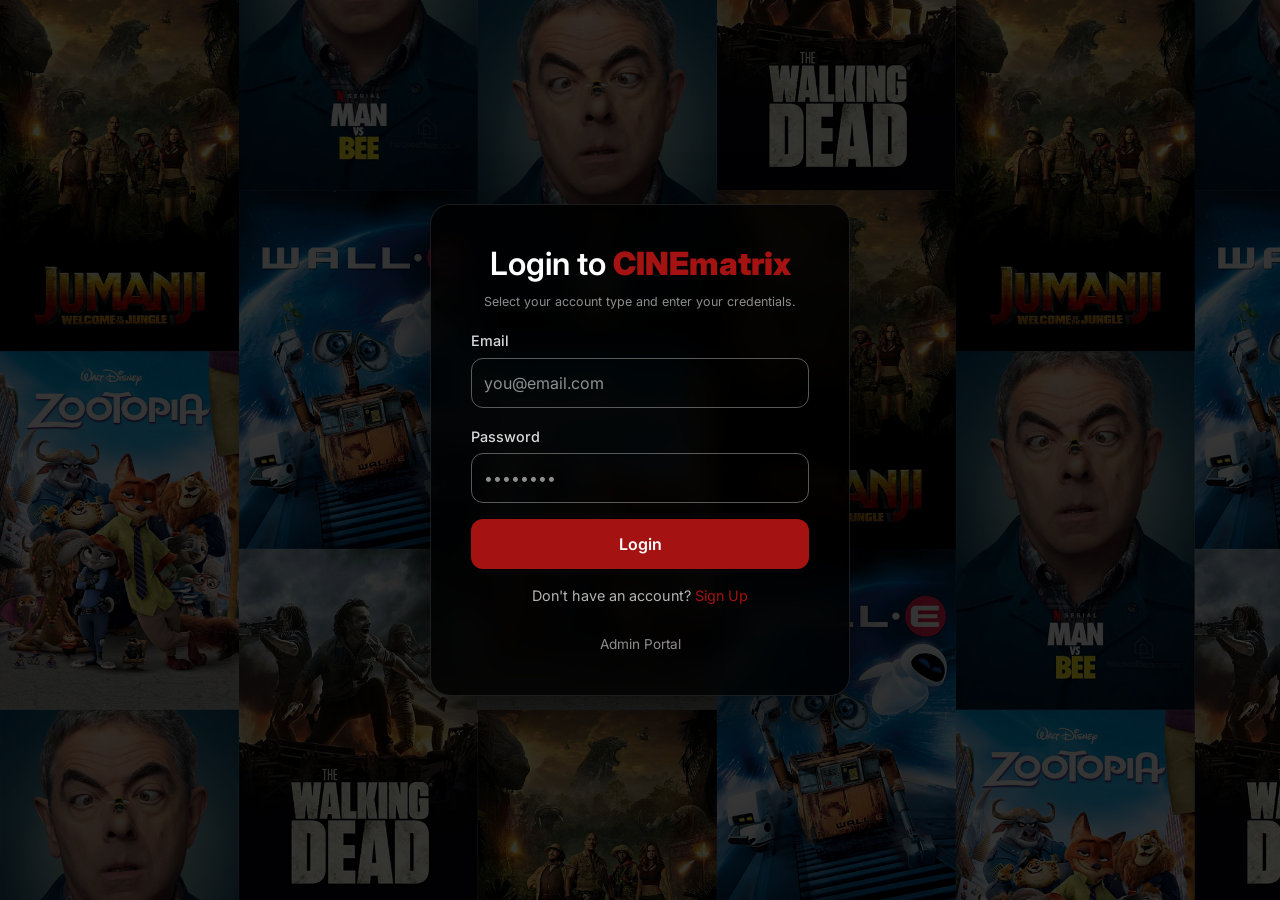
<file: src/main/resources/static/index.html>
<!DOCTYPE html>
<html lang="en">
<head>
    <meta charset="UTF-8">
    <meta name="viewport" content="width=device-width, initial-scale=1.0">
    <title>CINEmatrix — Login</title>
    <meta name="description" content="Login or sign up to CINEmatrix to book your movie tickets online.">
    <link href="https://cdn.jsdelivr.net/npm/bootstrap@5.3.7/dist/css/bootstrap.min.css" rel="stylesheet">
    <link rel="stylesheet" href="style.css">
</head>
<body>

<div class="auth-container">
    <div class="auth-card">

        <!-- ══════════════ USER LOGIN ══════════════ -->
        <form id="loginForm" class="form-section active-form needs-validation" novalidate>
            <h2 class="title">Login to <span class="textd fw-bolder">CINEmatrix</span></h2>
            <div class="mt-1 mb-3 text-center spn" style="color:var(--text-muted)">
                Select your account type and enter your credentials.
            </div>

            <!-- USER / ADMIN TAB TOGGLE (Removed) -->

            <div class="mb-3">
                <label class="form-label">Email</label>
                <input type="email" class="form-control custom-input" id="loginEmail" placeholder="you@email.com" required>
                <div class="invalid-feedback">Please enter your email.</div>
            </div>

            <div class="mb-3">
                <label class="form-label">Password</label>
                <input type="password" class="form-control custom-input" id="loginPassword" placeholder="••••••••" required>
                <div class="invalid-feedback">Please enter your password.</div>
            </div>

            <div id="loginError" class="text-center mb-3" style="color:#ff6b6b;display:none;font-size:0.9rem;"></div>

            <button type="submit" class="btn custom-btn w-100" id="loginBtn">Login</button>

            <!-- User: Sign Up link -->
            <div class="mt-3 text-center" id="userSignupLink" style="color:rgba(255,255,255,0.7);font-size:0.9rem;">
                Don't have an account?
                <a href="#" id="signupText" class="text-decoration-none" style="color:var(--red)">Sign Up</a>
            </div>
            
            <div class="mt-4 text-center">
                <a href="admin-login.html" class="text-decoration-none" style="color:var(--text-muted);font-size:0.85rem;">Admin Portal</a>
            </div>
        </form>

        <!-- ══════════════ USER SIGN UP ══════════════ -->
        <form id="signupForm" class="form-section needs-validation" novalidate>
            <h2 class="title1">Create Account</h2>
            <div class="mt-1 mb-4 text-center spn" style="color:var(--text-muted)">
                Enter your details to create a new <span class="fw-bolder textd">CINEmatrix</span> account.
            </div>

            <div class="row">
                <div class="col-md-6 mb-3">
                    <label class="form-label">First Name</label>
                    <input type="text" class="form-control custom-input" id="firstName" placeholder="John" required>
                    <div class="invalid-feedback">Please enter first name.</div>
                </div>
                <div class="col-md-6 mb-3">
                    <label class="form-label">Last Name</label>
                    <input type="text" class="form-control custom-input" id="lastName" placeholder="Doe" required>
                    <div class="invalid-feedback">Please enter last name.</div>
                </div>
            </div>

            <div class="mb-3">
                <label class="form-label">Email</label>
                <input type="email" class="form-control custom-input" id="signupEmail" placeholder="you@email.com" required>
                <div class="invalid-feedback">Please enter a valid email.</div>
            </div>

            <div class="mb-3">
                <label class="form-label">Contact Number</label>
                <input type="text" class="form-control custom-input" id="contactNumber" placeholder="+94 71 234 5678" required>
                <div class="invalid-feedback">Please enter contact number.</div>
            </div>

            <div class="mb-3">
                <label class="form-label">Password</label>
                <input type="password" class="form-control custom-input" id="signupPassword" placeholder="••••••••" required>
                <div class="invalid-feedback">Please enter password.</div>
            </div>

            <div class="mb-3">
                <label class="form-label">Confirm Password</label>
                <input type="password" class="form-control custom-input" id="confirmPassword" placeholder="••••••••" required>
                <div class="invalid-feedback">Passwords do not match.</div>
            </div>

            <div id="signupError"   class="text-center mb-3" style="color:#ff6b6b;display:none;font-size:0.9rem;"></div>
            <div id="signupSuccess" class="text-center mb-3" style="color:#6bff9e;display:none;font-size:0.9rem;"></div>

            <button type="submit" class="btn custom-btn w-100">Create Account</button>

            <div class="mt-3 text-center" style="color:rgba(255,255,255,0.7);font-size:0.9rem;">
                Already have an account?
                <a href="#" id="loginText" class="text-decoration-none" style="color:var(--red)">Login</a>
            </div>
        </form>

        <!-- ══════════════ ADMIN REGISTER REMOVED ══════════════ -->

    </div>
</div>

<script src="https://cdn.jsdelivr.net/npm/bootstrap@5.3.7/dist/js/bootstrap.bundle.min.js"></script>
<script src="script.js"></script>
</body>
</html>
</file>
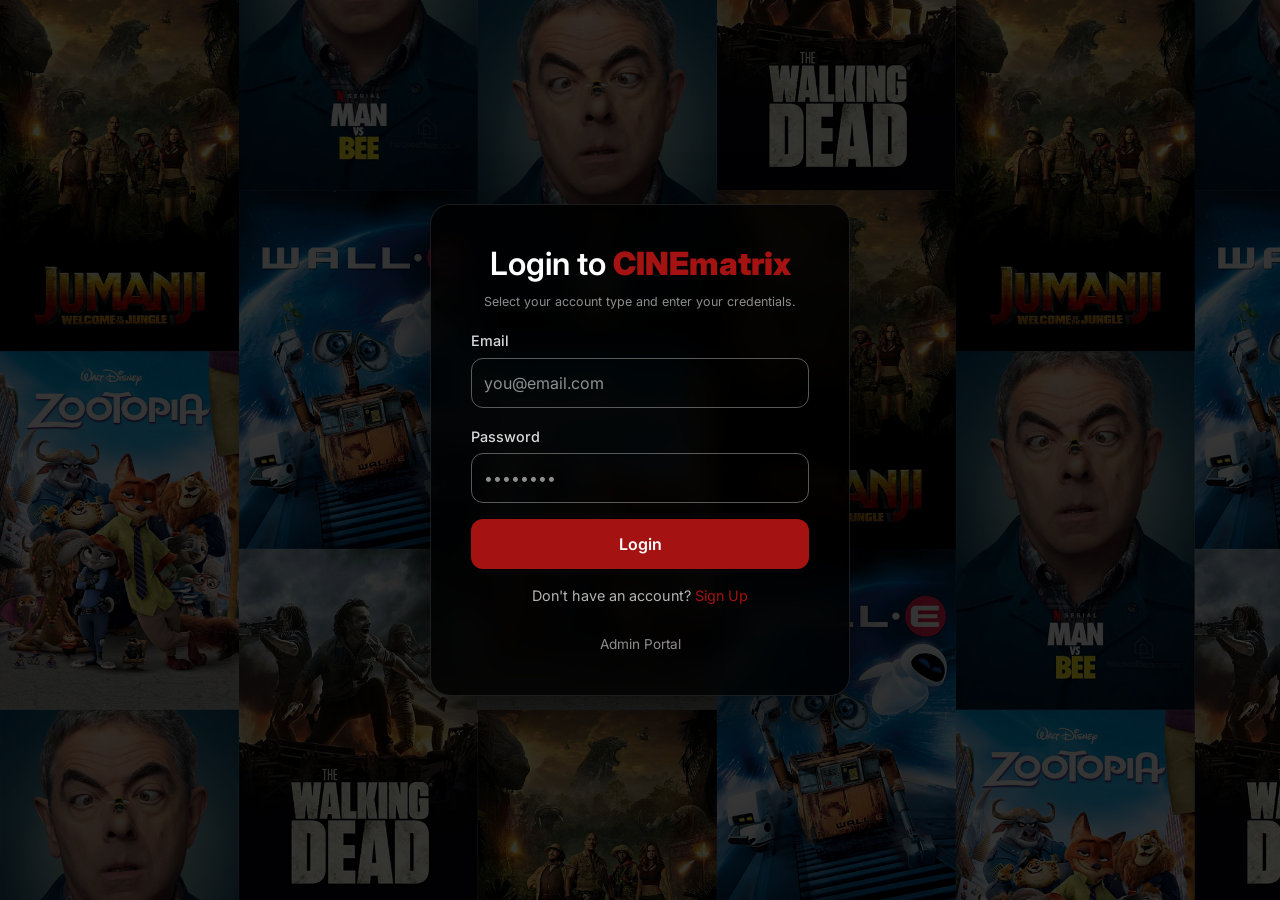
<file: src/main/resources/static/admin-dashboard.html>
<!DOCTYPE html>
<html lang="en">
<head>
    <meta charset="UTF-8">
    <meta name="viewport" content="width=device-width, initial-scale=1.0">
    <title>CINEmatrix — Admin Dashboard</title>
    <link href="https://cdn.jsdelivr.net/npm/bootstrap@5.3.7/dist/css/bootstrap.min.css" rel="stylesheet">
    <link rel="stylesheet" href="style.css">
</head>
<body>

<nav class="navbar navbar-expand-lg xcinema-nav">
    <div class="container-fluid px-4">
        <a class="navbar-brand" href="admin-dashboard.html">🎬 <span class="brand-cine">CINE</span><span class="brand-matrix">matrix</span> <span style="font-size:0.7rem;color:var(--text-muted);font-weight:400">Admin</span></a>
        <div class="d-flex align-items-center gap-3">
            <span style="color:var(--text-muted);font-size:0.85rem" id="adminName"></span>
            <a class="nav-link danger-link" href="index.html" onclick="localStorage.clear()">Logout</a>
        </div>
    </div>
</nav>

<div class="d-flex" style="min-height:calc(100vh - 56px);position:relative;z-index:1">

    <!-- SIDEBAR -->
    <div style="width:220px;min-height:100%;background:rgba(0,0,0,0.75);border-right:1px solid var(--border);padding:1.5rem 1rem;flex-shrink:0;backdrop-filter:blur(8px)">
        <p style="color:var(--text-muted);font-size:0.75rem;font-weight:600;text-transform:uppercase;letter-spacing:1px;margin-bottom:1rem">Control Panel</p>
        <nav class="d-flex flex-column gap-1">
            <a href="#" onclick="showSection('dashboard')" class="admin-link active-link" id="link-dashboard">📊 Dashboard</a>
            <a href="#" onclick="showSection('movies')"    class="admin-link" id="link-movies">🎬 Movies</a>
            <a href="#" onclick="showSection('seats')"     class="admin-link" id="link-seats">💺 Seats</a>
            <a href="#" onclick="showSection('users')"     class="admin-link" id="link-users">👥 Users</a>
            <a href="#" onclick="showSection('bookings')"  class="admin-link" id="link-bookings">🎟️ Bookings</a>
            <a href="#" onclick="showSection('reviews')"   class="admin-link" id="link-reviews">⭐ Reviews</a>
            <a href="profile.html" class="admin-link" style="margin-top:1rem;border-top:1px solid var(--border);padding-top:1rem">👤 My Profile</a>
        </nav>
    </div>

    <!-- MAIN CONTENT -->
    <div class="flex-grow-1 p-4" style="overflow-y:auto">

        <!-- DASHBOARD SECTION -->
        <div id="sec-dashboard">
            <h2 class="section-title mb-1">Dashboard <span>Overview</span></h2>
            <p class="section-subtitle">System statistics at a glance</p>
            <div class="row g-3 mb-4">
                <div class="col-6 col-md-3"><div class="stat-card"><div class="stat-icon">🎬</div><div class="stat-value" id="statMovies">—</div><div class="stat-label">Movies</div></div></div>
                <div class="col-6 col-md-3"><div class="stat-card"><div class="stat-icon">👥</div><div class="stat-value" id="statUsers">—</div><div class="stat-label">Users</div></div></div>
                <div class="col-6 col-md-3"><div class="stat-card"><div class="stat-icon">🎟️</div><div class="stat-value" id="statBookings">—</div><div class="stat-label">Bookings</div></div></div>
                <div class="col-6 col-md-3"><div class="stat-card"><div class="stat-icon">⭐</div><div class="stat-value" id="statReviews">—</div><div class="stat-label">Reviews</div></div></div>
            </div>
            <div class="row g-3">
                <div class="col-md-4"><div class="dark-card p-3 text-center h-100" style="cursor:pointer" onclick="showSection('movies')"><div style="font-size:2rem">🎬</div><div class="fw-bold mt-2">Manage Movies</div><div style="color:var(--text-muted);font-size:0.8rem">Add, edit, delete movies</div></div></div>
                <div class="col-md-4"><div class="dark-card p-3 text-center h-100" style="cursor:pointer" onclick="showSection('users')"><div style="font-size:2rem">👥</div><div class="fw-bold mt-2">Manage Users</div><div style="color:var(--text-muted);font-size:0.8rem">View and manage accounts</div></div></div>
                <div class="col-md-4"><div class="dark-card p-3 text-center h-100" style="cursor:pointer" onclick="showSection('bookings')"><div style="font-size:2rem">🎟️</div><div class="fw-bold mt-2">All Bookings</div><div style="color:var(--text-muted);font-size:0.8rem">View all reservations</div></div></div>
            </div>
        </div>

        <!-- MOVIES SECTION -->
        <div id="sec-movies" style="display:none">
            <div class="d-flex justify-content-between align-items-center mb-3">
                <div><h2 class="section-title mb-0">Manage <span>Movies</span></h2></div>
                <button class="btn custom-btn px-4" onclick="openMovieForm()">+ Add Movie</button>
            </div>

            <!-- ADD/EDIT FORM -->
            <div class="dark-card p-4 mb-4" id="movieForm" style="display:none">
                <h6 class="fw-bold mb-3" id="movieFormTitle">Add New Movie</h6>
                <form id="movieFormEl" class="needs-validation" novalidate>
                    <input type="hidden" id="editMovieId">
                    <input type="hidden" id="mImageUrl">
                    <div class="row g-3">
                        <div class="col-md-6"><label class="form-label">Title</label><input type="text" class="form-control custom-input" id="mTitle" required></div>
                        <div class="col-md-6"><label class="form-label">Genre</label><input type="text" class="form-control custom-input" id="mGenre" required></div>
                        <div class="col-md-4"><label class="form-label">Price ($)</label><input type="number" class="form-control custom-input" id="mPrice" step="0.01" required></div>
                        <div class="col-md-4">
                            <label class="form-label">Showtime</label>
                            <select class="themed-select" id="mShowtime" required style="height:50px">
                                <option value="">— Select showtime —</option>
                                <option value="10:00 AM">10:00 AM</option>
                                <option value="4:00 PM">4:00 PM</option>
                                <option value="7:00 PM">7:00 PM</option>
                            </select>
                        </div>
                        <div class="col-md-4"><label class="form-label">Rating (0-5)</label><input type="number" class="form-control custom-input" id="mRating" step="0.1" min="0" max="5"></div>
                        <div class="col-md-6"><label class="form-label">Status</label>
                            <select class="themed-select" id="mStatus">
                                <option value="NOW_SHOWING">🟢 Now Showing</option>
                                <option value="UPCOMING">🟡 Upcoming</option>
                            </select>
                        </div>
                        <div class="col-12">
                            <label class="form-label">Movie Poster <span style="color:var(--text-muted);font-weight:400;font-size:0.8rem">(JPG / PNG / WEBP — optional)</span></label>
                            <div class="d-flex align-items-center gap-3 flex-wrap">
                                <label class="poster-upload-btn" for="mImageFile">
                                    📷 Choose Image
                                    <input type="file" id="mImageFile" accept="image/jpeg,image/png,image/webp" style="display:none" onchange="previewPoster(this)">
                                </label>
                                <span id="posterFileName" style="color:var(--text-muted);font-size:0.82rem">No file chosen</span>
                                <div id="posterPreviewWrap" style="display:none">
                                    <img id="posterPreview" src="" alt="Preview" style="height:100px;border-radius:10px;object-fit:cover;border:1.5px solid var(--border)">
                                    <button type="button" onclick="clearPoster()" style="background:none;border:none;color:#ff6b6b;font-size:0.8rem;margin-left:8px;cursor:pointer">× Remove</button>
                                </div>
                            </div>
                        </div>
                    </div>
                    <div id="movieFormMsg" class="mt-2" style="display:none;font-size:0.9rem"></div>
                    <div class="d-flex gap-2 mt-3">
                        <button type="submit" class="btn custom-btn px-4" id="movieSubmitBtn">Add Movie</button>
                        <button type="button" class="btn btn-outline-red px-4" onclick="closeMovieForm()">Cancel</button>
                    </div>
                </form>
            </div>

            <div id="moviesTable"></div>
        </div>

        <!-- USERS SECTION -->
        <div id="sec-users" style="display:none">
            <h2 class="section-title mb-1">Manage <span>Users</span></h2>
            <p class="section-subtitle">All registered accounts</p>
            <div id="usersTable"></div>
        </div>

        <!-- BOOKINGS SECTION -->
        <div id="sec-bookings" style="display:none">
            <h2 class="section-title mb-1">All <span>Bookings</span></h2>
            <p class="section-subtitle">Every reservation in the system</p>
            <div id="bookingsTable"></div>
        </div>

        <!-- REVIEWS SECTION -->
        <div id="sec-reviews" style="display:none">
            <h2 class="section-title mb-1">All <span>Reviews</span></h2>
            <p class="section-subtitle">User submitted ratings and comments</p>
            <div id="reviewsTable"></div>
        </div>

        <!-- SEATS SECTION -->
        <div id="sec-seats" style="display:none">
            <div class="d-flex justify-content-between align-items-center mb-3">
                <div><h2 class="section-title mb-0">Manage <span>Seats</span></h2></div>
                <button class="btn custom-btn px-4" onclick="openSeatForm()">+ Add Seat</button>
            </div>
            
            <div class="dark-card p-4 mb-4" id="seatForm" style="display:none">
                <h6 class="fw-bold mb-3" id="seatFormTitle">Add New Seat</h6>
                <form id="seatFormEl" class="needs-validation" novalidate>
                    <input type="hidden" id="editSeatId">
                    <div class="row g-3">
                        <div class="col-md-4">
                            <label class="form-label">Seat ID</label>
                            <input type="text" class="form-control custom-input" id="sSeatId" placeholder="SCREEN1_A1" required>
                        </div>
                        <div class="col-md-4">
                            <label class="form-label">Upcoming Movie & Time</label>
                            <select class="themed-select" id="sScreenId" required>
                                <option value="">Loading...</option>
                            </select>
                        </div>
                        <div class="col-md-4">
                            <label class="form-label">Row (A, B, C...)</label>
                            <input type="text" class="form-control custom-input" id="sRow" placeholder="A" required>
                        </div>
                        <div class="col-md-3">
                            <label class="form-label">Seat Number</label>
                            <input type="number" class="form-control custom-input" id="sNumber" min="1" required>
                        </div>
                        <div class="col-md-3">
                            <label class="form-label">Price ($)</label>
                            <input type="number" class="form-control custom-input" id="sPrice" step="0.01" required>
                        </div>
                        <div class="col-md-3">
                            <label class="form-label">Type</label>
                            <select class="themed-select" id="sType" required>
                                <option value="Regular">Regular</option>
                                <option value="VIP">VIP</option>
                            </select>
                        </div>
                        <div class="col-md-3">
                            <label class="form-label">Status</label>
                            <select class="themed-select" id="sStatus" required>
                                <option value="Available">Available</option>
                                <option value="Booked">Booked</option>
                            </select>
                        </div>
                    </div>
                    <div id="seatFormMsg" class="mt-2" style="display:none;font-size:0.9rem"></div>
                    <div class="d-flex gap-2 mt-3">
                        <button type="submit" class="btn custom-btn px-4" id="seatSubmitBtn">Add Seat</button>
                        <button type="button" class="btn btn-outline-red px-4" id="seatDeleteBtn" style="display:none">Delete</button>
                        <button type="button" class="btn btn-outline-light px-4" onclick="closeSeatForm()">Cancel</button>
                    </div>
                </form>
            </div>
            
            <div id="seatsTable"></div>
        </div>

    </div>
</div>

<style>
.admin-link {
    display: block;
    padding: 0.6rem 0.9rem;
    border-radius: 10px;
    color: rgba(255,255,255,0.65);
    text-decoration: none;
    font-size: 0.9rem;
    font-weight: 500;
    transition: all 0.2s;
}
.admin-link:hover, .admin-link.active-link { background: rgba(164,18,18,0.2); color: white; }

/* ── SEAT MAP CSS ── */
.screen-arc {
    height: 40px;
    border-top: 3px solid rgba(255,255,255,0.4);
    border-radius: 50% 50% 0 0 / 100% 100% 0 0;
    margin: 1rem auto 2rem auto;
    width: 80%;
    max-width: 500px;
    box-shadow: 0 -15px 25px rgba(255,255,255,0.02);
    display: flex;
    justify-content: center;
    color: rgba(255,255,255,0.2);
    font-size: 0.75rem;
    font-weight: 700;
    letter-spacing: 5px;
    text-transform: uppercase;
}
.seat-row {
    display: flex;
    justify-content: center;
    align-items: center;
    gap: 8px;
    margin-bottom: 12px;
    flex-wrap: wrap;
}
.row-label {
    width: 20px;
    text-align: right;
    margin-right: 10px;
    font-size: 0.8rem;
    font-weight: 700;
    color: rgba(255,255,255,0.35);
    flex-shrink: 0;
}
.seat-gap { width: 18px; flex-shrink: 0; }
.seat {
    width: 38px;
    height: 34px;
    border-radius: 6px 6px 4px 4px;
    border: 1.5px solid rgba(255,255,255,0.2);
    background: rgba(255,255,255,0.05);
    color: rgba(255,255,255,0.55);
    font-size: 0.62rem;
    font-weight: 700;
    cursor: pointer;
    transition: all 0.15s;
    position: relative;
    display: flex;
    align-items: center;
    justify-content: center;
    font-family: 'Inter', sans-serif;
}
.seat::after {
    content: '';
    position: absolute;
    bottom: 4px;
    left: 6px;
    right: 6px;
    height: 3px;
    border-radius: 2px;
    background: rgba(255,255,255,0.1);
}
.seat.VIP { border-color: rgba(164,18,18,0.4); }
.seat.VIP::after { background: rgba(164,18,18,0.2); }
.seat:hover {
    border-color: rgba(164,18,18,0.9);
    background: rgba(164,18,18,0.2);
    color: white;
    transform: translateY(-2px);
}
.seat.Booked {
    background: rgba(255,255,255,0.04);
    border-color: rgba(255,255,255,0.08);
    color: rgba(255,255,255,0.18);
    cursor: not-allowed;
}
.seat.Booked::after { background: rgba(255,255,255,0.04); }
</style>

<script src="https://cdn.jsdelivr.net/npm/bootstrap@5.3.7/dist/js/bootstrap.bundle.min.js"></script>
<script>
const API = 'http://localhost:8080';
const userName = localStorage.getItem('userName');
const userRole = localStorage.getItem('userRole');
if (!userName || userRole !== 'ADMIN') window.location.href = 'index.html';
document.getElementById('adminName').textContent = '👤 ' + userName;

// --- SECTION NAVIGATION ---
function showSection(name) {
    ['dashboard','movies','users','bookings','reviews','seats'].forEach(s => {
        document.getElementById('sec-' + s).style.display  = (s === name) ? 'block' : 'none';
        document.getElementById('link-' + s).classList.toggle('active-link', s === name);
    });
    if (name === 'dashboard') loadStats();
    if (name === 'movies')    loadMoviesTable();
    if (name === 'users')     loadUsersTable();
    if (name === 'bookings')  loadBookingsTable();
    if (name === 'reviews')   loadReviewsTable();
    if (name === 'seats')     loadSeatsTable();
}

async function loadStats() {
    try {
        const [mv, us, bk, rv] = await Promise.all([
            fetch(`${API}/movies/all`).then(r=>r.json()),
            fetch(`${API}/users/all`).then(r=>r.json()),
            fetch(`${API}/bookings/all`).then(r=>r.json()),
            fetch(`${API}/reviews/all`).then(r=>r.json())
        ]);
        document.getElementById('statMovies').textContent   = mv.length;
        document.getElementById('statUsers').textContent    = us.length;
        document.getElementById('statBookings').textContent = bk.length;
        document.getElementById('statReviews').textContent  = rv.length;
    } catch(e) {}
}

// --- MOVIES TABLE ---
async function loadMoviesTable() {
    const el = document.getElementById('moviesTable');
    el.innerHTML = `<div class="text-center py-3"><div class="spinner-border text-danger"></div></div>`;
    const movies = await fetch(`${API}/movies/all`).then(r=>r.json());
    if (!movies.length) { el.innerHTML = `<div class="dark-card p-4 text-center" style="color:var(--text-muted)">No movies yet.</div>`; return; }
    el.innerHTML = `<div class="dark-table"><table class="table table-dark table-hover mb-0">
        <thead><tr><th>ID</th><th>Title</th><th>Genre</th><th>Price</th><th>Showtime</th><th>Status</th><th>Rating</th><th>Actions</th></tr></thead>
        <tbody>${movies.map(m=>`<tr>
            <td style="font-size:0.78rem;color:var(--text-muted)">${m.id}</td>
            <td class="fw-bold">${m.title}</td><td>${m.genre}</td>
            <td>$${parseFloat(m.price).toFixed(2)}</td>
            <td>
                <span id="st_${m.id}" style="font-size:0.85rem">${m.showtime}</span>
                <button class="btn btn-sm ms-2" style="border:1px solid rgba(255,255,255,0.15);color:rgba(255,255,255,0.6);border-radius:6px;padding:1px 7px;font-size:0.7rem"
                    onclick="toggleShowtimeEdit('${m.id}','${m.showtime}')">✏️</button>
                <div id="ste_${m.id}" style="display:none;margin-top:6px">
                    <select class="themed-select" style="height:36px;font-size:0.8rem" id="stsel_${m.id}">
                        <option value="10:00 AM" ${m.showtime==='10:00 AM'?'selected':''}>10:00 AM</option>
                        <option value="4:00 PM"  ${m.showtime==='4:00 PM' ?'selected':''}>4:00 PM</option>
                        <option value="7:00 PM"  ${m.showtime==='7:00 PM' ?'selected':''}>7:00 PM</option>
                    </select>
                    <button class="btn btn-sm custom-btn ms-1" style="height:36px" onclick="saveShowtime('${m.id}')">✓ Save</button>
                    <button class="btn btn-sm btn-secondary ms-1" style="height:36px" onclick="toggleShowtimeEdit('${m.id}')">Cancel</button>
                </div>
            </td>
            <td><span class="badge-status ${m.status==='UPCOMING'?'badge-upcoming':'badge-now'}">${m.status?.replace('_',' ')}</span></td>
            <td>${m.rating}/5</td>
            <td><button class="btn btn-sm btn-outline-red me-1" onclick='editMovie(${JSON.stringify(m)})'>Edit</button>
                <button class="btn btn-sm" style="border:1px solid rgba(255,100,100,0.4);color:#ff6b6b;border-radius:8px" onclick="deleteMovie('${m.id}')">Del</button></td>
        </tr>`).join('')}</tbody></table></div>`;
}

function openMovieForm(m) {
    document.getElementById('movieForm').style.display = 'block';
    document.getElementById('movieFormTitle').textContent = m ? 'Edit Movie' : 'Add New Movie';
    document.getElementById('movieSubmitBtn').textContent = m ? 'Update Movie' : 'Add Movie';
    document.getElementById('editMovieId').value = m ? m.id       : '';
    document.getElementById('mImageUrl').value   = m ? (m.imageUrl||'') : '';
    document.getElementById('mTitle').value      = m ? m.title    : '';
    document.getElementById('mGenre').value      = m ? m.genre    : '';
    document.getElementById('mPrice').value      = m ? m.price    : '';
    let st = m ? (m.showtime||'') : '';
    if (st === '10:00AM') st = '10:00 AM';
    if (st === '4:00PM') st = '4:00 PM';
    if (st === '7:00PM') st = '7:00 PM';
    document.getElementById('mShowtime').value = st;
    document.getElementById('mRating').value     = m ? m.rating   : '';
    document.getElementById('mStatus').value     = m ? m.status   : 'NOW_SHOWING';
    document.getElementById('movieFormMsg').style.display = 'none';
    clearPoster();
    if (m && m.imageUrl) {
        document.getElementById('posterPreview').src = m.imageUrl;
        document.getElementById('posterPreviewWrap').style.display = 'block';
        document.getElementById('posterFileName').textContent = 'Current poster';
    }
}
function editMovie(m) { openMovieForm(m); }
function closeMovieForm() { document.getElementById('movieForm').style.display = 'none'; clearPoster(); }

// ── QUICK SHOWTIME EDIT ─────────────────────────────
function toggleShowtimeEdit(id, currentVal) {
    const wrap = document.getElementById(`ste_${id}`);
    const label = document.getElementById(`st_${id}`);
    if (wrap.style.display === 'none') {
        wrap.style.display = 'block';
        label.style.display = 'none';
    } else {
        wrap.style.display = 'none';
        label.style.display = '';
    }
}

async function saveShowtime(movieId) {
    const sel      = document.getElementById(`stsel_${movieId}`);
    const newTime  = sel.value;
    // Fetch current movie data first, then update only the showtime field
    try {
        const movie = await fetch(`${API}/movies/${movieId}`).then(r => r.json());
        movie.showtime = newTime;
        const res = await fetch(`${API}/movies/update/${movieId}`, {
            method: 'PUT',
            headers: { 'Content-Type': 'application/json' },
            body: JSON.stringify(movie)
        });
        const msg = await res.text();
        if (msg.includes('updated') || msg.includes('Movie')) {
            document.getElementById(`st_${movieId}`).textContent = newTime;
            toggleShowtimeEdit(movieId);
        } else {
            alert('Update failed: ' + msg);
        }
    } catch(e) { alert('Server error.'); }
}

function previewPoster(input) {
    const file = input.files[0];
    if (!file) return;
    document.getElementById('posterFileName').textContent = file.name;
    const reader = new FileReader();
    reader.onload = e => {
        document.getElementById('posterPreview').src = e.target.result;
        document.getElementById('posterPreviewWrap').style.display = 'block';
    };
    reader.readAsDataURL(file);
}

function clearPoster() {
    document.getElementById('mImageFile').value      = '';
    document.getElementById('mImageUrl').value       = '';
    document.getElementById('posterFileName').textContent = 'No file chosen';
    document.getElementById('posterPreviewWrap').style.display = 'none';
    document.getElementById('posterPreview').src     = '';
}

document.getElementById('movieFormEl').addEventListener('submit', async (e) => {
    e.preventDefault();
    const form = e.target;
    if (!form.checkValidity()) { form.classList.add('was-validated'); return; }
    const msgEl  = document.getElementById('movieFormMsg');
    const editId = document.getElementById('editMovieId').value;
    const btn    = document.getElementById('movieSubmitBtn');
    btn.disabled = true; btn.textContent = '⏳ Saving...';
    msgEl.style.display = 'none';

    try {
        // 1. Upload image if a new file was chosen
        let imageUrl = document.getElementById('mImageUrl').value || '';
        const fileInput = document.getElementById('mImageFile');
        if (fileInput.files.length > 0) {
            const formData = new FormData();
            formData.append('file', fileInput.files[0]);
            const uploadRes = await fetch(`${API}/upload/movie-image`, { method: 'POST', body: formData });
            
            if (!uploadRes.ok) {
                const errText = await uploadRes.text();
                msgEl.style.color = '#ff6b6b'; 
                msgEl.textContent = errText.startsWith('Error') ? errText : 'Upload failed. File might be too large or server is unreachable.'; 
                msgEl.style.display = 'block';
                btn.disabled = false; btn.textContent = editId ? 'Update Movie' : 'Add Movie';
                return;
            }

            const uploadedUrl = await uploadRes.text();
            if (uploadedUrl.startsWith('Error')) {
                msgEl.style.color = '#ff6b6b'; msgEl.textContent = uploadedUrl; msgEl.style.display = 'block';
                btn.disabled = false; btn.textContent = editId ? 'Update Movie' : 'Add Movie';
                return;
            }
            imageUrl = uploadedUrl;
        }

        // 2. Save movie with imageUrl
        let finalId = editId;
        if (!finalId) {
            const allMovies = await fetch(`${API}/movies/all`).then(r => r.json());
            let maxId = 0;
            allMovies.forEach(m => {
                const num = parseInt(m.id.replace('M', ''));
                if (!isNaN(num) && num > maxId) maxId = num;
            });
            finalId = 'M' + (maxId + 1);
        }

        const movie = {
            id:       finalId,
            title:    document.getElementById('mTitle').value,
            genre:    document.getElementById('mGenre').value,
            price:    parseFloat(document.getElementById('mPrice').value),
            showtime: document.getElementById('mShowtime').value,
            status:   document.getElementById('mStatus').value,
            rating:   parseFloat(document.getElementById('mRating').value) || 0,
            imageUrl
        };
        const url    = editId ? `${API}/movies/update/${editId}` : `${API}/movies/add`;
        const method = editId ? 'PUT' : 'POST';
        const res = await fetch(url, { method, headers: {'Content-Type':'application/json'}, body: JSON.stringify(movie) });
        const msg = await res.text();
        msgEl.style.color = msg.includes('Error') ? '#ff6b6b' : '#6bff9e';
        msgEl.textContent = msg; msgEl.style.display = 'block';
        if (!msg.includes('Error')) { setTimeout(() => { closeMovieForm(); loadMoviesTable(); }, 1200); }
    } catch(err) {
        msgEl.style.color = '#ff6b6b'; msgEl.textContent = 'Error: ' + err.message; msgEl.style.display = 'block';
    }
    btn.disabled = false; btn.textContent = editId ? 'Update Movie' : 'Add Movie';
});

async function deleteMovie(id) {
    if (!confirm('Delete this movie?')) return;
    await fetch(`${API}/movies/delete/${id}`, { method: 'DELETE' });
    loadMoviesTable();
}

// --- USERS TABLE ---
async function loadUsersTable() {
    const el = document.getElementById('usersTable');
    el.innerHTML = `<div class="text-center py-3"><div class="spinner-border text-danger"></div></div>`;
    const users = await fetch(`${API}/users/all`).then(r=>r.json());
    if (!users.length) { el.innerHTML = `<div class="dark-card p-4 text-center" style="color:var(--text-muted)">No users yet.</div>`; return; }
    el.innerHTML = `<div class="dark-table"><table class="table table-dark table-hover mb-0">
        <thead><tr><th>ID</th><th>Name</th><th>Email</th><th>Role</th><th>Action</th></tr></thead>
        <tbody>${users.map(u=>`<tr>
            <td style="font-size:0.78rem;color:var(--text-muted)">${u.userId}</td>
            <td class="fw-bold">${u.name}</td><td>${u.email}</td>
            <td><span class="badge-status" style="${u.role==='ADMIN'?'background:rgba(164,18,18,0.7)':'background:rgba(80,80,200,0.6)'};color:white">${u.role||'USER'}</span></td>
            <td><button class="btn btn-sm" style="border:1px solid rgba(255,100,100,0.4);color:#ff6b6b;border-radius:8px" onclick="deleteUser('${u.userId}')">Delete</button></td>
        </tr>`).join('')}</tbody></table></div>`;
}

async function deleteUser(id) {
    if (!confirm('Delete this user?')) return;
    await fetch(`${API}/users/delete/${id}`, { method: 'DELETE' });
    loadUsersTable();
}

// --- BOOKINGS TABLE ---
async function loadBookingsTable() {
    const el = document.getElementById('bookingsTable');
    el.innerHTML = `<div class="text-center py-3"><div class="spinner-border text-danger"></div></div>`;
    const bookings = await fetch(`${API}/bookings/all`).then(r=>r.json());
    if (!bookings.length) { el.innerHTML = `<div class="dark-card p-4 text-center" style="color:var(--text-muted)">No bookings yet.</div>`; return; }
    el.innerHTML = `<div class="dark-table"><table class="table table-dark table-hover mb-0">
        <thead><tr><th>Booking ID</th><th>User</th><th>Movie</th><th>Seat</th><th>Showtime</th><th>Type</th><th>Action</th></tr></thead>
        <tbody>${bookings.map(b=>`<tr>
            <td style="font-size:0.78rem;color:var(--text-muted)">${b.bookingId}</td>
            <td>${b.userId}</td><td>${b.movieId}</td><td class="fw-bold">${b.seatId}</td>
            <td>${b.showtime}</td>
            <td><span class="badge-status badge-now">${b.ticketType}</span></td>
            <td><button class="btn btn-sm" style="border:1px solid rgba(255,100,100,0.4);color:#ff6b6b;border-radius:8px" onclick="deleteBooking('${b.bookingId}')">Cancel</button></td>
        </tr>`).join('')}</tbody></table></div>`;
}

async function deleteBooking(id) {
    if (!confirm('Cancel this booking?')) return;
    await fetch(`${API}/bookings/delete/${id}`, { method: 'DELETE' });
    loadBookingsTable();
}

// --- REVIEWS TABLE ---
async function loadReviewsTable() {
    const el = document.getElementById('reviewsTable');
    el.innerHTML = `<div class="text-center py-3"><div class="spinner-border text-danger"></div></div>`;
    const reviews = await fetch(`${API}/reviews/all`).then(r=>r.json());
    if (!reviews.length) { el.innerHTML = `<div class="dark-card p-4 text-center" style="color:var(--text-muted)">No reviews yet.</div>`; return; }
    el.innerHTML = `<div class="dark-table"><table class="table table-dark table-hover mb-0">
        <thead><tr><th>ID</th><th>User</th><th>Movie</th><th>Rating</th><th>Comment</th><th>Action</th></tr></thead>
        <tbody>${reviews.map(r=>`<tr>
            <td style="font-size:0.78rem;color:var(--text-muted)">${r.reviewId}</td>
            <td>${r.userId}</td><td>${r.movieId}</td>
            <td class="star-rating">${'★'.repeat(r.rating)}${'☆'.repeat(5-r.rating)}</td>
            <td>${r.comment}</td>
            <td><button class="btn btn-sm" style="border:1px solid rgba(255,100,100,0.4);color:#ff6b6b;border-radius:8px" onclick="deleteReview('${r.reviewId}')">Delete</button></td>
        </tr>`).join('')}</tbody></table></div>`;
}

async function deleteReview(id) {
    if (!confirm('Delete this review?')) return;
    await fetch(`${API}/reviews/delete/${id}`, { method: 'DELETE' });
    loadReviewsTable();
}

// ── SEAT MANAGEMENT ─────────────────────────────
async function loadSeatsTable() {
    const tableDiv = document.getElementById('seatsTable');
    tableDiv.innerHTML = `<div class="text-center py-5"><div class="spinner-border text-danger"></div></div>`;
    try {
        const res = await fetch(`${API}/api/seats`);
        const seats = await res.json();
        if(!seats.length) {
            tableDiv.innerHTML = `
                <div class="dark-card p-5 text-center">
                    <p style="color:var(--text-muted)">No seats found in the system.</p>
                    <button class="btn custom-btn" onclick="initDefaultSeats(this)">Initialize Default 120-Seat Layout</button>
                    <div id="initStatus" class="mt-3" style="display:none;color:#6bff9e"></div>
                </div>`;
            return;
        }
        let html = `
        <div class="d-flex justify-content-between mb-3">
            <h5 class="fw-bold mb-0">Seat Map</h5>
            <div class="d-flex gap-3 text-muted" style="font-size:0.85rem">
                <div><span style="display:inline-block;width:14px;height:14px;border:1.5px solid rgba(255,255,255,0.2);border-radius:3px;vertical-align:middle;margin-right:4px"></span> Regular</div>
                <div><span style="display:inline-block;width:14px;height:14px;border:1.5px solid rgba(164,18,18,0.4);border-radius:3px;vertical-align:middle;margin-right:4px"></span> VIP</div>
                <div><span style="display:inline-block;width:14px;height:14px;background:rgba(255,255,255,0.08);border:1px solid rgba(255,255,255,0.1);border-radius:3px;vertical-align:middle;margin-right:4px"></span> Booked</div>
            </div>
        </div>
        <div class="dark-card p-4 text-center overflow-auto" style="min-width:600px">
            <div class="screen-arc" id="screenArcLabel">UPCOMING MOVIE</div>
        `;
        
        // Group by row
        const rows = {};
        seats.forEach(s => {
            if(!rows[s.rowNumber]) rows[s.rowNumber] = [];
            rows[s.rowNumber].push(s);
        });
        
        // Sort rows alphabetically, and seats by number
        Object.keys(rows).sort().forEach(r => {
            rows[r].sort((a,b) => a.seatNumber - b.seatNumber);
            html += `<div class="seat-row"><div class="row-label">${r}</div>`;
            rows[r].forEach((s, idx) => {
                if (idx === 6) html += `<div class="seat-gap"></div>`; // simple aisle gap
                const classes = `seat ${s.seatType} ${s.status}`;
                html += `<button class="${classes}" onclick="editSeat('${s.seatId}')" title="${s.seatId} - $${s.price.toFixed(2)}">${r}${s.seatNumber}</button>`;
            });
            html += `</div>`;
        });
        
        html += `</div>`;
        tableDiv.innerHTML = html;
        
        // Dynamically update the screen arc label
        if (seats.length > 0) {
            document.getElementById('screenArcLabel').textContent = seats[0].screenId.toUpperCase();
        }
    } catch(e) {
        tableDiv.innerHTML = `<div class="dark-card p-5 text-center text-danger">Error loading seats</div>`;
    }
}

async function initDefaultSeats(btn) {
    btn.disabled = true;
    btn.textContent = 'Initializing... (This may take a few seconds)';
    const status = document.getElementById('initStatus');
    status.style.display = 'block';
    status.textContent = 'Creating seats...';
    
    const movies = await fetch(`${API}/movies/all`).then(r => r.json());
    const firstMovie = movies.length > 0 ? `${movies[0].title} - ${movies[0].showtime}` : 'UNKNOWN MOVIE - 10:00 AM';

    const BALCONY = ['A','B','C','D','E'];
    const ODC     = ['F','G','H','I','J'];
    const promises = [];
    const basePrice = movies.length > 0 && movies[0].price ? parseFloat(movies[0].price) : 10.00;
    
    // We send POST requests sequentially or in small batches so we don't overwhelm the backend/files
    const createSeat = async (seat) => {
        return fetch(`${API}/api/seats`, {
            method:'POST', headers:{'Content-Type':'application/json'},
            body: JSON.stringify(seat)
        });
    };
    
    const allSeats = [];
    BALCONY.forEach(r => {
        for(let i=1; i<=12; i++) {
            allSeats.push({ seatId: r+i, screenId: firstMovie, rowNumber: r, seatNumber: i, seatType: 'VIP', price: basePrice*1.5, status: 'Available' });
        }
    });
    ODC.forEach(r => {
        for(let i=1; i<=12; i++) {
            allSeats.push({ seatId: r+i, screenId: firstMovie, rowNumber: r, seatNumber: i, seatType: 'Regular', price: basePrice, status: 'Available' });
        }
    });
    
    for (const seat of allSeats) {
        await createSeat(seat);
    }
    
    status.textContent = '✅ 120 Seats created successfully!';
    setTimeout(() => { loadSeatsTable(); }, 1500);
}

async function openSeatForm(s) {
    document.getElementById('seatForm').style.display = 'block';
    document.getElementById('seatFormTitle').textContent = s ? 'Edit Seat' : 'Add New Seat';
    document.getElementById('seatSubmitBtn').textContent = s ? 'Update Seat' : 'Add Seat';
    
    const movies = await fetch(`${API}/movies/all`).then(r => r.json());
    const sel = document.getElementById('sScreenId');
    sel.innerHTML = movies.map(m => `<option value="${m.title} - ${m.showtime}">${m.title} - ${m.showtime}</option>`).join('');
    
    document.getElementById('editSeatId').value = s ? s.seatId : '';
    document.getElementById('sSeatId').value    = s ? s.seatId : '';
    document.getElementById('sScreenId').value  = s ? s.screenId : '';
    document.getElementById('sRow').value       = s ? s.rowNumber : '';
    document.getElementById('sNumber').value    = s ? s.seatNumber : '';
    document.getElementById('sPrice').value     = s ? s.price : '';
    document.getElementById('sType').value      = s ? s.seatType : 'Regular';
    document.getElementById('sStatus').value    = s ? s.status : 'Available';
    
    document.getElementById('sSeatId').disabled = !!s; // prevent changing ID on edit
    document.getElementById('seatFormMsg').style.display = 'none';
    
    const delBtn = document.getElementById('seatDeleteBtn');
    if (s) {
        delBtn.style.display = 'block';
        delBtn.onclick = () => { deleteSeat(s.seatId); closeSeatForm(); };
    } else {
        delBtn.style.display = 'none';
    }
}

function closeSeatForm() { document.getElementById('seatForm').style.display = 'none'; }

async function editSeat(id) {
    const res = await fetch(`${API}/api/seats/${id}`);
    const s = await res.json();
    openSeatForm(s);
}

async function deleteSeat(id) {
    if(!confirm(`Delete seat ${id}?`)) return;
    await fetch(`${API}/api/seats/${id}`, { method:'DELETE' });
    loadSeatsTable();
}

document.getElementById('seatFormEl').addEventListener('submit', async (e) => {
    e.preventDefault();
    const form = e.target;
    if(!form.checkValidity()) { form.classList.add('was-validated'); return; }
    
    const editId = document.getElementById('editSeatId').value;
    const seat = {
        seatId: document.getElementById('sSeatId').value,
        screenId: document.getElementById('sScreenId').value,
        rowNumber: document.getElementById('sRow').value,
        seatNumber: parseInt(document.getElementById('sNumber').value),
        price: parseFloat(document.getElementById('sPrice').value),
        seatType: document.getElementById('sType').value,
        status: document.getElementById('sStatus').value
    };
    
    const url = editId ? `${API}/api/seats/${editId}` : `${API}/api/seats`;
    const method = editId ? 'PUT' : 'POST';
    const msgEl = document.getElementById('seatFormMsg');
    
    try {
        const res = await fetch(url, {
            method, headers:{'Content-Type':'application/json'}, body:JSON.stringify(seat)
        });
        const data = await res.json();
        
        if (res.ok) {
            msgEl.style.color = '#6bff9e';
            msgEl.textContent = 'Seat saved successfully!';
            msgEl.style.display = 'block';
            setTimeout(() => { closeSeatForm(); loadSeatsTable(); }, 1000);
        } else {
            msgEl.style.color = '#ff6b6b';
            msgEl.textContent = data.error || 'Server error';
            msgEl.style.display = 'block';
        }
    } catch(err) {
        msgEl.style.color = '#ff6b6b';
        msgEl.textContent = 'Network error';
        msgEl.style.display = 'block';
    }
});

// Initial load
loadStats();
</script>
</body>
</html>
</file>
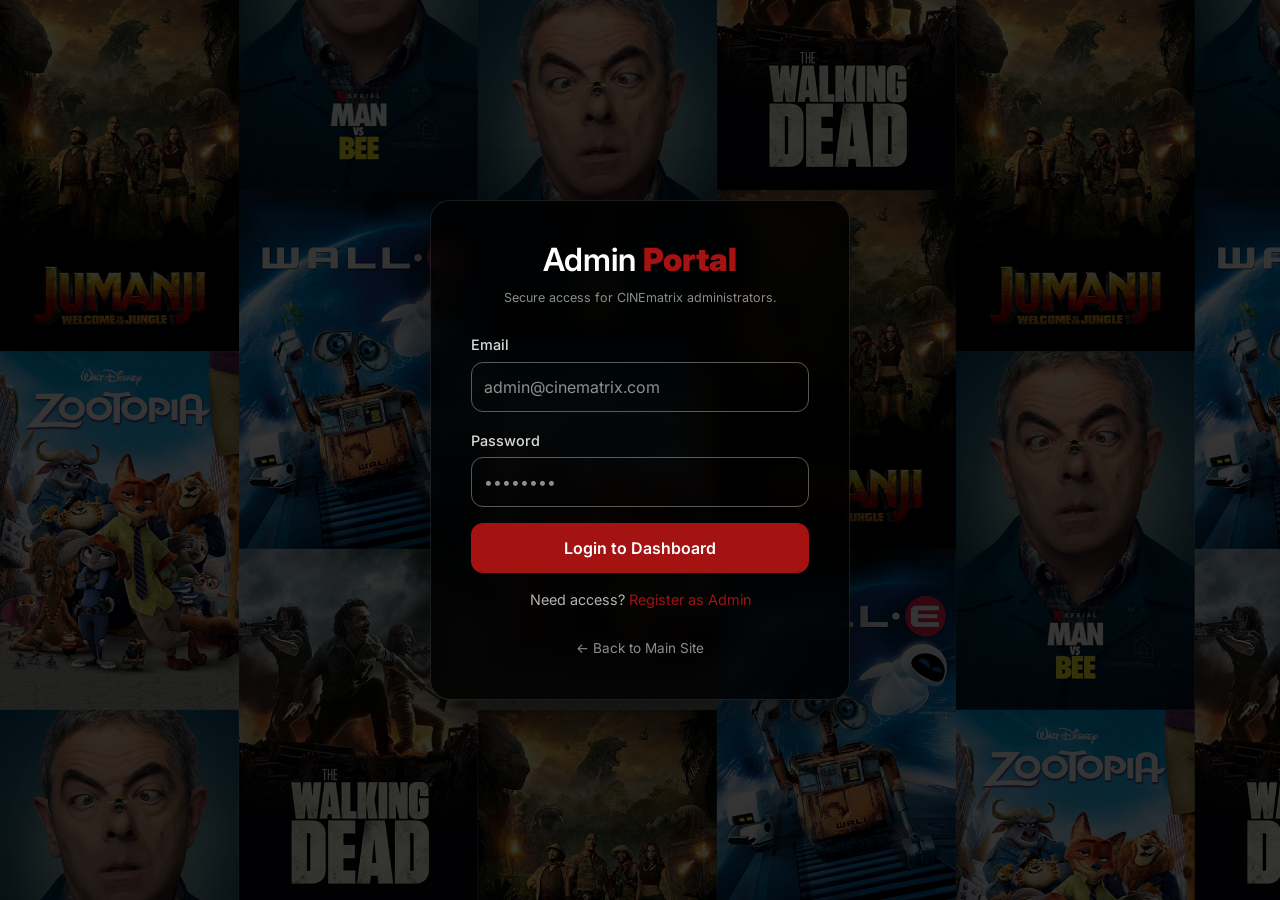
<file: src/main/resources/static/admin-login.html>
<!DOCTYPE html>
<html lang="en">
<head>
    <meta charset="UTF-8">
    <meta name="viewport" content="width=device-width, initial-scale=1.0">
    <title>CINEmatrix — Admin Portal</title>
    <link href="https://cdn.jsdelivr.net/npm/bootstrap@5.3.7/dist/css/bootstrap.min.css" rel="stylesheet">
    <link rel="stylesheet" href="style.css">
</head>
<body>
<div class="auth-container">
    <div class="auth-card">

        <!-- ══════════════ ADMIN LOGIN ══════════════ -->
        <form id="adminLoginForm" class="form-section active-form needs-validation" novalidate>
            <h2 class="title">Admin <span class="textd fw-bolder">Portal</span></h2>
            <div class="mt-1 mb-4 text-center spn" style="color:var(--text-muted)">
                Secure access for <span class="brand-cine">CINE</span><span class="brand-matrix">matrix</span> administrators.
            </div>

            <div class="mb-3">
                <label class="form-label">Email</label>
                <input type="email" class="form-control custom-input" id="adminLoginEmail" placeholder="admin@cinematrix.com" required>
                <div class="invalid-feedback">Please enter your email.</div>
            </div>

            <div class="mb-3">
                <label class="form-label">Password</label>
                <input type="password" class="form-control custom-input" id="adminLoginPassword" placeholder="••••••••" required>
                <div class="invalid-feedback">Please enter your password.</div>
            </div>

            <div id="adminLoginError" class="text-center mb-3" style="color:#ff6b6b;display:none;font-size:0.9rem;"></div>

            <button type="submit" class="btn custom-btn w-100">Login to Dashboard</button>

            <div class="mt-3 text-center" style="color:rgba(255,255,255,0.7);font-size:0.9rem;">
                Need access? 
                <a href="#" id="showRegisterBtn" class="text-decoration-none" style="color:var(--red)">Register as Admin</a>
            </div>
            
            <div class="mt-4 text-center">
                <a href="index.html" class="text-decoration-none" style="color:var(--text-muted);font-size:0.85rem;">← Back to Main Site</a>
            </div>
        </form>

        <!-- ══════════════ ADMIN REGISTER ══════════════ -->
        <form id="adminRegisterForm" class="form-section needs-validation" novalidate>
            <h2 class="title1">Admin Registration</h2>
            <div class="mt-1 mb-4 text-center spn" style="color:var(--text-muted)">
                Create a new <span class="brand-cine">CINE</span><span class="brand-matrix">matrix</span> admin account.
            </div>

            <div class="mb-3">
                <label class="form-label">Full Name</label>
                <input type="text" class="form-control custom-input" id="adminName" placeholder="Admin Name" required>
                <div class="invalid-feedback">Please enter your name.</div>
            </div>

            <div class="mb-3">
                <label class="form-label">Email</label>
                <input type="email" class="form-control custom-input" id="adminEmail" placeholder="admin@cinematrix.com" required>
                <div class="invalid-feedback">Please enter a valid email.</div>
            </div>

            <div class="mb-3">
                <label class="form-label">Password</label>
                <input type="password" class="form-control custom-input" id="adminPassword" placeholder="••••••••" required>
                <div class="invalid-feedback">Please enter a password.</div>
            </div>

            <div class="mb-3">
                <label class="form-label">Confirm Password</label>
                <input type="password" class="form-control custom-input" id="adminConfirmPassword" placeholder="••••••••" required>
                <div class="invalid-feedback">Passwords do not match.</div>
            </div>

            <div class="mb-3">
                <label class="form-label">Permissions</label>
                <select class="themed-select" id="adminPermissions" required>
                    <option value="">Select permission level</option>
                    <option value="FULL">Full Access</option>
                    <option value="MOVIES_ONLY">Movies Only</option>
                    <option value="BOOKINGS_ONLY">Bookings Only</option>
                    <option value="BASIC">Basic</option>
                </select>
                <div class="invalid-feedback">Please select a permission level.</div>
            </div>

            <div id="adminRegisterError"   class="text-center mb-3" style="color:#ff6b6b;display:none;font-size:0.9rem;"></div>
            <div id="adminRegisterSuccess" class="text-center mb-3" style="color:#6bff9e;display:none;font-size:0.9rem;"></div>

            <button type="submit" class="btn custom-btn w-100">Create Admin Account</button>

            <div class="mt-3 text-center" style="color:rgba(255,255,255,0.7);font-size:0.9rem;">
                Already have an account?
                <a href="#" id="showLoginBtn" class="text-decoration-none" style="color:var(--red)">Admin Login</a>
            </div>
        </form>

    </div>
</div>

<script src="https://cdn.jsdelivr.net/npm/bootstrap@5.3.7/dist/js/bootstrap.bundle.min.js"></script>
<script>
const API = 'http://localhost:8080';

document.getElementById('showRegisterBtn').addEventListener('click', (e) => {
    e.preventDefault();
    document.getElementById('adminLoginForm').classList.remove('active-form');
    document.getElementById('adminRegisterForm').classList.add('active-form');
});

document.getElementById('showLoginBtn').addEventListener('click', (e) => {
    e.preventDefault();
    document.getElementById('adminRegisterForm').classList.remove('active-form');
    document.getElementById('adminLoginForm').classList.add('active-form');
});

document.getElementById('adminLoginForm').addEventListener('submit', async (e) => {
    e.preventDefault();
    const form  = e.target;
    const errEl = document.getElementById('adminLoginError');
    errEl.style.display = 'none';

    if (!form.checkValidity()) { form.classList.add('was-validated'); return; }

    const email    = document.getElementById('adminLoginEmail').value.trim();
    const password = document.getElementById('adminLoginPassword').value;

    try {
        const res = await fetch(`${API}/admins/login`, {
            method: 'POST',
            headers: { 'Content-Type': 'application/json' },
            body: JSON.stringify({ email, password })
        });
        const msg = await res.text();

        if (msg.startsWith('Admin login successful')) {
            const nameMatch = msg.match(/Welcome (.+?) \|/);
            const name = nameMatch ? nameMatch[1] : email;
            localStorage.setItem('userName', name);
            localStorage.setItem('userRole', 'ADMIN');
            localStorage.setItem('userEmail', email);
            try {
                const admins = await fetch(`${API}/admins/all`).then(r => r.json());
                const admin  = admins.find(a => a.email === email);
                if (admin) localStorage.setItem('userId', admin.userId);
            } catch(_) {}
            window.location.href = 'admin-dashboard.html';
        } else {
            errEl.textContent   = 'Invalid admin credentials.';
            errEl.style.display = 'block';
        }
    } catch (err) {
        errEl.textContent   = 'Could not connect to server.';
        errEl.style.display = 'block';
    }
});

document.getElementById('adminRegisterForm').addEventListener('submit', async (e) => {
    e.preventDefault();
    const form  = e.target;
    const errEl = document.getElementById('adminRegisterError');
    const okEl  = document.getElementById('adminRegisterSuccess');
    errEl.style.display = 'none';
    okEl.style.display  = 'none';

    const password        = document.getElementById('adminPassword').value;
    const confirmPassword = document.getElementById('adminConfirmPassword').value;

    if (password !== confirmPassword) {
        document.getElementById('adminConfirmPassword').setCustomValidity('mismatch');
        form.classList.add('was-validated');
        return;
    } else {
        document.getElementById('adminConfirmPassword').setCustomValidity('');
    }

    if (!form.checkValidity()) { form.classList.add('was-validated'); return; }

    let maxAdminId = 0;
    try {
        const allAdmins = await fetch(`${API}/admins/all`).then(r => r.json());
        allAdmins.forEach(a => {
            const num = parseInt(a.adminId.replace('A', ''));
            if (!isNaN(num) && num > maxAdminId) maxAdminId = num;
        });
    } catch (e) { /* default to 0 */ }
    const adminId = 'A' + (maxAdminId + 1);
    const name        = document.getElementById('adminName').value.trim();
    const email       = document.getElementById('adminEmail').value.trim();
    const permissions = document.getElementById('adminPermissions').value;

    try {
        const res = await fetch(`${API}/admins/add`, {
            method: 'POST',
            headers: { 'Content-Type': 'application/json' },
            body: JSON.stringify({ userId: adminId, name, email, password, permissions })
        });
        const msg = await res.text();

        if (msg.includes('successfully')) {
            okEl.textContent   = 'Admin account created! You can now login.';
            okEl.style.display = 'block';
            form.reset();
            form.classList.remove('was-validated');
            setTimeout(() => {
                document.getElementById('adminRegisterForm').classList.remove('active-form');
                document.getElementById('adminLoginForm').classList.add('active-form');
            }, 1800);
        } else {
            errEl.textContent   = msg;
            errEl.style.display = 'block';
        }
    } catch (err) {
        errEl.textContent   = 'Could not connect to server.';
        errEl.style.display = 'block';
    }
});
</script>
</body>
</html>
</file>
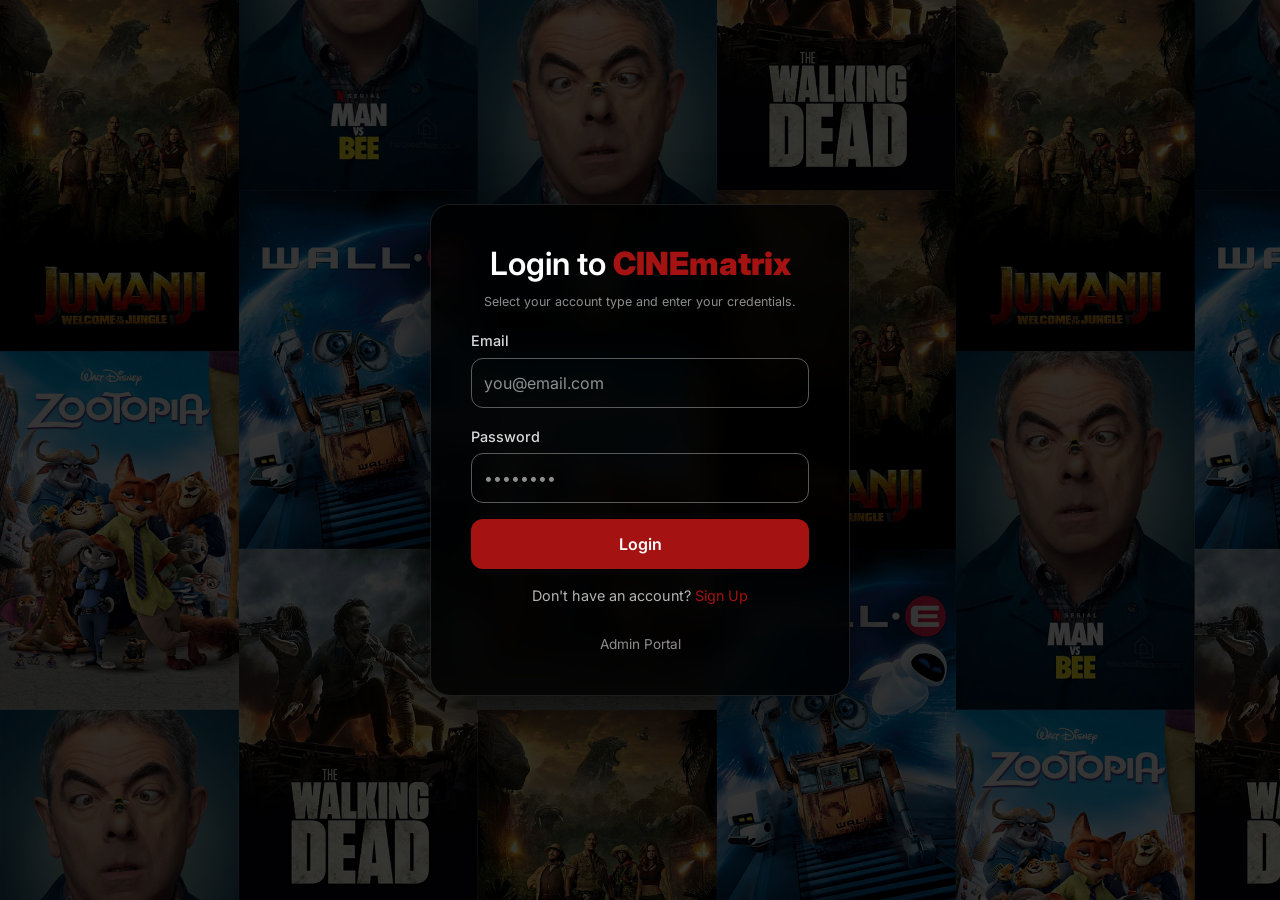
<file: src/main/resources/static/book-ticket.html>
<!DOCTYPE html>
<html lang="en">
<head>
    <meta charset="UTF-8">
    <meta name="viewport" content="width=device-width, initial-scale=1.0">
    <title>CINEmatrix — Book Ticket</title>
    <link href="https://cdn.jsdelivr.net/npm/bootstrap@5.3.7/dist/css/bootstrap.min.css" rel="stylesheet">
    <link rel="stylesheet" href="style.css">
    <style>
        /* ── SCREEN ── */
        .screen-wrap {
            perspective: 400px;
            margin-bottom: 2rem;
        }
        .screen {
            background: linear-gradient(to bottom, rgba(164,18,18,0.6), rgba(164,18,18,0.1));
            border-radius: 50% / 12px;
            height: 14px;
            width: 85%;
            margin: 0 auto 6px;
            box-shadow: 0 0 40px rgba(164,18,18,0.5), 0 0 80px rgba(164,18,18,0.2);
        }
        .screen-label {
            text-align: center;
            font-size: 0.72rem;
            font-weight: 600;
            letter-spacing: 6px;
            color: rgba(255,255,255,0.35);
            text-transform: uppercase;
        }

        /* ── SEAT GRID ── */
        .seat-map {
            display: flex;
            flex-direction: column;
            gap: 7px;
            align-items: center;
            margin: 0 auto;
            max-width: 620px;
        }
        .seat-row {
            display: flex;
            align-items: center;
            gap: 5px;
        }
        .row-label {
            width: 22px;
            text-align: center;
            font-size: 0.75rem;
            font-weight: 700;
            color: rgba(255,255,255,0.35);
            flex-shrink: 0;
        }
        .seat-gap { width: 18px; flex-shrink: 0; }

        /* ── SEAT BUTTON ── */
        .seat {
            width: 38px;
            height: 34px;
            border-radius: 6px 6px 4px 4px;
            border: 1.5px solid rgba(255,255,255,0.2);
            background: rgba(255,255,255,0.05);
            color: rgba(255,255,255,0.55);
            font-size: 0.62rem;
            font-weight: 700;
            cursor: pointer;
            transition: all 0.15s;
            position: relative;
            display: flex;
            align-items: center;
            justify-content: center;
            font-family: 'Inter', sans-serif;
        }
        /* seat "cushion" line */
        .seat::after {
            content: '';
            position: absolute;
            bottom: 4px;
            left: 6px;
            right: 6px;
            height: 3px;
            border-radius: 2px;
            background: rgba(255,255,255,0.1);
        }

        /* Balcony row seats */
        .seat.balcony { border-color: rgba(164,18,18,0.4); }
        .seat.balcony::after { background: rgba(164,18,18,0.2); }

        /* States */
        .seat:hover:not(.booked):not(.selected) {
            border-color: rgba(164,18,18,0.9);
            background: rgba(164,18,18,0.2);
            color: white;
            transform: translateY(-2px);
        }
        .seat.selected {
            background: var(--red);
            border-color: var(--red);
            color: white;
            box-shadow: 0 0 14px rgba(164,18,18,0.7);
            transform: translateY(-2px);
        }
        .seat.selected::after { background: rgba(255,255,255,0.25); }

        .seat.booked {
            background: rgba(255,255,255,0.04);
            border-color: rgba(255,255,255,0.08);
            color: rgba(255,255,255,0.18);
            cursor: not-allowed;
        }
        .seat.booked::after { background: rgba(255,255,255,0.04); }

        /* ── LEGEND ── */
        .legend {
            display: flex;
            justify-content: center;
            gap: 1.8rem;
            margin-top: 1.5rem;
            flex-wrap: wrap;
        }
        .legend-item {
            display: flex;
            align-items: center;
            gap: 8px;
            font-size: 0.8rem;
            color: rgba(255,255,255,0.6);
        }
        .legend-box {
            width: 20px;
            height: 18px;
            border-radius: 4px;
            border: 1.5px solid;
        }

        /* ── ZONE DIVIDER ── */
        .zone-divider {
            width: 85%;
            max-width: 620px;
            display: flex;
            align-items: center;
            gap: 10px;
            margin: 4px 0;
        }
        .zone-divider hr { flex: 1; border-color: var(--border); margin: 0; }
        .zone-divider span {
            font-size: 0.7rem;
            font-weight: 700;
            letter-spacing: 2px;
            text-transform: uppercase;
            color: rgba(255,255,255,0.3);
            white-space: nowrap;
        }

        /* ── SELECTION INFO BAR ── */
        .selection-bar {
            background: rgba(164,18,18,0.15);
            border: 1px solid rgba(164,18,18,0.3);
            border-radius: 14px;
            padding: 1rem 1.5rem;
            display: flex;
            justify-content: space-between;
            align-items: center;
            flex-wrap: wrap;
            gap: 0.8rem;
        }

        @media (max-width: 600px) {
            .seat { width: 28px; height: 26px; font-size: 0.5rem; }
            .seat-gap { width: 10px; }
        }
    </style>
</head>
<body>

<nav class="navbar navbar-expand-lg xcinema-nav">
    <div class="container">
        <a class="navbar-brand" href="movies.html">🎬 <span class="brand-cine">CINE</span><span class="brand-matrix">matrix</span></a>
        <div class="collapse navbar-collapse">
            <ul class="navbar-nav ms-auto align-items-center gap-1">
                <li class="nav-item"><a class="nav-link" href="movies.html">🎬 Movies</a></li>
                <li class="nav-item"><a class="nav-link active-link" href="my-bookings.html">🎟️ My Bookings</a></li>
                <li class="nav-item"><a class="nav-link" href="reviews.html">⭐ Reviews</a></li>
                <li class="nav-item"><a class="nav-link" href="profile.html">👤 Profile</a></li>
                <li class="nav-item"><a class="nav-link danger-link" href="index.html" onclick="localStorage.clear()">Logout</a></li>
            </ul>
        </div>
    </div>
</nav>

<div class="page-wrapper">
<div class="container">

    <div class="mb-3">
        <a href="movies.html" style="color:var(--text-muted);text-decoration:none;font-size:0.9rem">← Back to Movies</a>
        <h1 class="section-title mt-2">Select Your <span>Seats</span></h1>
        <p class="section-subtitle">Click seats to select — click again to deselect — pay at the venue</p>
    </div>

    <!-- MOVIE BANNER -->
    <div class="dark-card p-3 mb-4 d-flex align-items-center gap-3 flex-wrap" id="movieBanner">
        <div style="font-size:2rem;background:rgba(164,18,18,0.15);border-radius:10px;padding:0.6rem 0.9rem">🎬</div>
        <div class="flex-grow-1">
            <h5 class="mb-0 fw-bold" id="bannerTitle">Loading...</h5>
            <p class="mb-0" style="color:var(--text-muted);font-size:0.85rem" id="bannerInfo"></p>
        </div>
        <div class="text-end">
            <div style="color:var(--text-muted);font-size:0.75rem">Ticket Price</div>
            <div class="fw-bold text-red fs-5" id="bannerPrice"></div>
        </div>
    </div>

    <!-- SEAT MAP CARD -->
    <div class="dark-card p-4 mb-4">

        <!-- Screen -->
        <div class="screen-wrap">
            <div class="screen"></div>
            <div class="screen-label">screen</div>
        </div>

        <!-- Loading spinner -->
        <div id="mapLoading" class="text-center py-3">
            <div class="spinner-border text-danger spinner-border-sm"></div>
            <span class="ms-2" style="color:var(--text-muted);font-size:0.9rem">Loading seats...</span>
        </div>

        <!-- Seat grid -->
        <div id="seatMap" style="display:none">

            <!-- BALCONY section (Rows A–E) -->
            <div class="zone-divider mx-auto mb-1">
                <hr><span id="balconyLabel" style="color:rgba(164,18,18,0.7)">🎭 Balcony — Premium</span><hr>
            </div>
            <div class="seat-map" id="balconySection"></div>

            <!-- GAP between sections -->
            <div style="height:1.5rem"></div>

            <!-- ODC section (Rows F–J) -->
            <div class="zone-divider mx-auto mb-1">
                <hr><span id="odcLabel">🪑 ODC — Open Deck</span><hr>
            </div>
            <div class="seat-map" id="odcSection"></div>

        </div>

        <!-- Legend -->
        <div class="legend">
            <div class="legend-item">
                <div class="legend-box" style="background:rgba(255,255,255,0.05);border-color:rgba(255,255,255,0.2)"></div>
                Available
            </div>
            <div class="legend-item">
                <div class="legend-box" style="background:rgba(164,18,18,0.4);border-color:rgba(164,18,18,0.8)"></div>
                Selected
            </div>
            <div class="legend-item">
                <div class="legend-box" style="background:rgba(164,18,18,0.08);border-color:rgba(164,18,18,0.35)"></div>
                Balcony Zone
            </div>
            <div class="legend-item">
                <div class="legend-box" style="background:rgba(255,255,255,0.04);border-color:rgba(255,255,255,0.08)"></div>
                Booked
            </div>
        </div>

    </div>

    <!-- SELECTION INFO + CONFIRM -->
    <div class="dark-card p-4" id="bookingPanel">

        <!-- SELECTED SEATS SUMMARY -->
        <div class="selection-bar mb-4" id="selectionBar">
            <div class="flex-grow-1">
                <div style="color:var(--text-muted);font-size:0.8rem;margin-bottom:4px">
                    Selected Seats <span id="seatCountBadge" style="background:var(--red);color:white;border-radius:20px;padding:1px 8px;font-size:0.75rem;margin-left:6px">0</span>
                </div>
                <div class="fw-bold" id="selectedSeatDisplay" style="font-size:1rem;letter-spacing:1px">— None —</div>
            </div>
            <div style="text-align:right;flex-shrink:0">
                <div style="color:var(--text-muted);font-size:0.8rem;margin-bottom:2px">Total Price</div>
                <div class="fw-bold text-red fs-5" id="totalPriceDisplay">$0.00</div>
            </div>
        </div>

        <!-- SELECTED SEAT CHIPS -->
        <div id="seatChips" class="d-flex flex-wrap gap-2 mb-4" style="min-height:32px"></div>

        <form id="bookingForm" class="needs-validation" novalidate>
            <div class="mb-3">
                <label class="form-label">Showtime</label>
                <select class="themed-select" id="showtime" required style="height:50px">
                    <option value="">— Select a showtime —</option>
                    <option value="10:00 AM">10:00 AM — Morning</option>
                    <option value="4:00 PM">4:00 PM — Afternoon</option>
                    <option value="7:00 PM">7:00 PM — Evening</option>
                </select>
                <div class="invalid-feedback">Please select a showtime.</div>
            </div>

            <div id="bookingMsg" class="text-center mb-3" style="display:none;font-size:0.9rem"></div>

            <div class="d-flex gap-3">
                <button type="submit" class="btn custom-btn flex-grow-1" id="confirmBtn" disabled>
                    🎟️ Book Seats
                </button>
                <button type="button" class="btn btn-outline-red px-4" onclick="clearAllSeats()">Clear All</button>
            </div>
            <p class="text-center mt-3" style="color:var(--text-muted);font-size:0.8rem">
                💳 Payment is collected at the venue. Please arrive 15 mins early.
            </p>
        </form>
    </div>

</div>
</div>

<script src="https://cdn.jsdelivr.net/npm/bootstrap@5.3.7/dist/js/bootstrap.bundle.min.js"></script>
<script>
// ── INIT ─────────────────────────────────────────────
const API      = 'http://localhost:8080';
const userId   = localStorage.getItem('userId');
const userName = localStorage.getItem('userName');
if (!userName) window.location.href = 'index.html';

// ── URL PARAMS ───────────────────────────────────────
const params     = new URLSearchParams(window.location.search);
const movieId    = params.get('movieId')    || '';
const movieTitle = params.get('movieTitle') || 'Movie';
const price      = params.get('price')      || '0';
const showtime   = params.get('showtime')   || '';

// ── FILL BANNER ──────────────────────────────────────
document.getElementById('bannerTitle').textContent = decodeURIComponent(movieTitle);
document.getElementById('bannerInfo').textContent  = showtime ? '🕐 ' + showtime : '';
document.getElementById('bannerPrice').textContent = price ? '$' + parseFloat(price).toFixed(2) : '';

// Pre-select showtime in dropdown if it matches one of the options
if (showtime) {
    const sel = document.getElementById('showtime');
    // Try exact match first
    const opt = [...sel.options].find(o => o.value === showtime);
    if (opt) sel.value = showtime;
    // else leave as "select a showtime"
}

// ── SEAT CONFIG ──────────────────────────────────────
const ROWS    = ['A','B','C','D','E','F','G','H','I','J'];
const COLS    = 12;
const BALCONY = ['A','B','C','D','E'];   // Rows A-E → Balcony
const ODC     = ['F','G','H','I','J'];   // Rows F-J → ODC

// ── PRICING ─────────────────────────────────────────
let BASE_PRICE    = parseFloat(price) || 0;
let BALCONY_PRICE = +(BASE_PRICE * 1.5).toFixed(2);
let ODC_PRICE     = BASE_PRICE;

function getSeatPrice(type) {
    return type === 'BALCONY' ? BALCONY_PRICE : ODC_PRICE;
}

function applyPriceLabels() {
    if (BASE_PRICE > 0) {
        document.getElementById('bannerPrice').textContent    = '$' + BASE_PRICE.toFixed(2);
        document.getElementById('balconyLabel').textContent   = `🎭 Balcony — Premium  ($${BALCONY_PRICE.toFixed(2)}/seat)`;
        document.getElementById('odcLabel').textContent       = `🪑 ODC — Open Deck  ($${ODC_PRICE.toFixed(2)}/seat)`;
    }
}

// Fallback: if price wasn’t in the URL (or was 0), fetch it from the movie API
async function initPrice() {
    if (BASE_PRICE === 0 && movieId) {
        try {
            const movie = await fetch(`${API}/movies/${movieId}`).then(r => r.json());
            if (movie && parseFloat(movie.price) > 0) {
                BASE_PRICE    = parseFloat(movie.price);
                BALCONY_PRICE = +(BASE_PRICE * 1.5).toFixed(2);
                ODC_PRICE     = BASE_PRICE;
                applyPriceLabels();
                updateSelectionUI(); // refresh total if seats already selected
            }
        } catch(e) { /* silent fail — keep $0 */ }
    } else {
        applyPriceLabels();
    }
}

// ── SEAT STATE ───────────────────────────────────────
const selectedSeats = new Map();  // seatId → ticketType
let   bookedSeats   = new Set();

// ── INIT ─────────────────────────────────────────────
async function init() {
    await initPrice();       // ensure price is set (fetch from API if needed)
    await loadBookedSeats(); // then render the seat map
}
init();
async function loadBookedSeats() {
    try {
        if (movieId) {
            const bookings = await fetch(`${API}/bookings/movie/${movieId}`).then(r => r.json());
            bookings.forEach(b => bookedSeats.add(b.seatId));
        }
    } catch(e) { /* show all as available */ }
    renderSeatMap();
}

// ── RENDER SEAT MAP ─────────────────────────────────
function renderSeatMap() {
    document.getElementById('mapLoading').style.display = 'none';
    document.getElementById('seatMap').style.display    = '';
    renderSection('balconySection', BALCONY, true);
    renderSection('odcSection',     ODC,     false);
}

function renderSection(containerId, rows, isBalcony) {
    const container = document.getElementById(containerId);
    container.innerHTML = '';

    rows.forEach(row => {
        const rowEl = document.createElement('div');
        rowEl.className = 'seat-row';

        // Left row label
        const lbl = document.createElement('div');
        lbl.className   = 'row-label';
        lbl.textContent = row;
        rowEl.appendChild(lbl);

        for (let col = 1; col <= COLS; col++) {
            // Aisle gap between col 6 and 7
            if (col === 7) {
                const gap = document.createElement('div');
                gap.className = 'seat-gap';
                rowEl.appendChild(gap);
            }

            const seatId = row + col;
            const btn    = document.createElement('button');
            btn.type         = 'button';
            btn.className    = 'seat' + (isBalcony ? ' balcony' : '');
            btn.textContent  = seatId;
            btn.dataset.seat = seatId;
            btn.dataset.type = isBalcony ? 'BALCONY' : 'ODC';
            btn.title        = seatId + (isBalcony ? ' — Balcony' : ' — ODC');

            if (bookedSeats.has(seatId)) {
                btn.classList.add('booked');
                btn.disabled = true;
                btn.title   += ' (Booked)';
            } else {
                btn.addEventListener('click', () => toggleSeat(btn));
            }

            rowEl.appendChild(btn);
        }

        // Right row label
        const lbl2 = document.createElement('div');
        lbl2.className   = 'row-label';
        lbl2.textContent = row;
        rowEl.appendChild(lbl2);

        container.appendChild(rowEl);
    });
}

// ── TOGGLE SEAT SELECTION ────────────────────────────
function toggleSeat(btn) {
    const seatId = btn.dataset.seat;
    const type   = btn.dataset.type;

    if (selectedSeats.has(seatId)) {
        // Deselect
        selectedSeats.delete(seatId);
        btn.classList.remove('selected');
    } else {
        // Select
        selectedSeats.set(seatId, type);
        btn.classList.add('selected');
    }

    updateSelectionUI();
}

// ── UPDATE SELECTION SUMMARY ─────────────────────────
function updateSelectionUI() {
    const count    = selectedSeats.size;
    const seatList = [...selectedSeats.keys()].sort();

    // Calculate total with per-type pricing
    let total = 0;
    selectedSeats.forEach((type) => { total += getSeatPrice(type); });

    document.getElementById('seatCountBadge').textContent      = count;
    document.getElementById('selectedSeatDisplay').textContent  = count ? seatList.join(', ') : '— None —';
    document.getElementById('totalPriceDisplay').textContent    = '$' + total.toFixed(2);
    document.getElementById('confirmBtn').disabled              = (count === 0);
    document.getElementById('confirmBtn').textContent           =
        count > 1 ? `🎟️ Book ${count} Seats — $${total.toFixed(2)}` : count === 1 ? `🎟️ Book Seat — $${total.toFixed(2)}` : '🎟️ Book Seats';

    // Render seat chips with individual price
    const chips = document.getElementById('seatChips');
    chips.innerHTML = seatList.map(id => {
        const t = selectedSeats.get(id);
        const p = getSeatPrice(t).toFixed(2);
        return `<span style="
            display:inline-flex;align-items:center;gap:6px;
            background:rgba(164,18,18,0.2);border:1px solid rgba(164,18,18,0.5);
            border-radius:20px;padding:3px 12px;font-size:0.8rem;font-weight:600;color:white">
            ${t === 'BALCONY' ? '🎭' : '🪑'} ${id} <span style="color:rgba(255,255,255,0.6)">$${p}</span>
            <span onclick="deselectSeat('${id}')" style="cursor:pointer;color:rgba(255,255,255,0.4);font-size:1rem;line-height:1">×</span>
        </span>`;
    }).join('');
}

// Deselect from chip ×
function deselectSeat(seatId) {
    selectedSeats.delete(seatId);
    const btn = document.querySelector(`.seat[data-seat="${seatId}"]`);
    if (btn) btn.classList.remove('selected');
    updateSelectionUI();
}

function clearAllSeats() {
    selectedSeats.clear();
    document.querySelectorAll('.seat.selected').forEach(s => s.classList.remove('selected'));
    updateSelectionUI();
}

// ── CONFIRM BOOKING ──────────────────────────────────
document.getElementById('bookingForm').addEventListener('submit', async (e) => {
    e.preventDefault();
    const form  = e.target;
    const msgEl = document.getElementById('bookingMsg');
    msgEl.style.display = 'none';

    if (selectedSeats.size === 0) {
        msgEl.style.color   = '#ff6b6b';
        msgEl.textContent   = 'Please select at least one seat from the map above.';
        msgEl.style.display = 'block';
        return;
    }
    if (!form.checkValidity()) { form.classList.add('was-validated'); return; }
    if (!userId) {
        msgEl.style.color   = '#ff6b6b';
        msgEl.textContent   = 'Please log in again.';
        msgEl.style.display = 'block';
        return;
    }

    const showtimeVal = document.getElementById('showtime').value.trim();
    const btn         = document.getElementById('confirmBtn');
    btn.disabled      = true;
    btn.textContent   = '⏳ Booking...';

    const seatEntries = [...selectedSeats.entries()];
    let   succeeded   = 0;
    let   failed      = [];

    let maxBookingId = 0;
    try {
        const allBookings = await fetch(`${API}/bookings/all`).then(r => r.json());
        allBookings.forEach(b => {
            const num = parseInt(b.bookingId.replace('B', ''));
            if (!isNaN(num) && num > maxBookingId) maxBookingId = num;
        });
    } catch (e) { /* default to 0 if fails */ }

    // Book each seat one at a time
    for (const [seatId, ticketType] of seatEntries) {
        maxBookingId++;
        try {
            const res = await fetch(`${API}/bookings/add`, {
                method:  'POST',
                headers: { 'Content-Type': 'application/json' },
                body: JSON.stringify({
                    bookingId: 'B' + maxBookingId,
                    userId, movieId, seatId, showtime: showtimeVal, ticketType
                })
            });
            const msg = await res.text();
            if (msg.includes('successfully')) {
                succeeded++;
                // Mark seat booked on map
                const btn = document.querySelector(`.seat[data-seat="${seatId}"]`);
                if (btn) { btn.classList.remove('selected'); btn.classList.add('booked'); btn.disabled = true; }
                selectedSeats.delete(seatId);
                bookedSeats.add(seatId);
            } else {
                failed.push(seatId);
            }
        } catch { failed.push(seatId); }
    }

    updateSelectionUI();

    if (failed.length === 0) {
        msgEl.style.color   = '#6bff9e';
        msgEl.textContent   = `✅ ${succeeded} seat${succeeded > 1 ? 's' : ''} booked successfully! Redirecting...`;
        msgEl.style.display = 'block';
        setTimeout(() => window.location.href = 'my-bookings.html', 1800);
    } else if (succeeded > 0) {
        msgEl.style.color   = '#ffd166';
        msgEl.textContent   = `⚠️ ${succeeded} seat(s) booked. Failed: ${failed.join(', ')}. Try again for failed seats.`;
        msgEl.style.display = 'block';
        btn.disabled        = (selectedSeats.size === 0);
        btn.textContent     = selectedSeats.size > 1 ? `🎟️ Retry ${selectedSeats.size} Seats` : '🎟️ Retry Seat';
    } else {
        msgEl.style.color   = '#ff6b6b';
        msgEl.textContent   = 'Booking failed. Please try again.';
        msgEl.style.display = 'block';
        btn.disabled        = false;
        btn.textContent     = '🎟️ Book Seats';
    }
});

// ── INIT ─────────────────────────────────────────────
loadBookedSeats();
</script>
</body>
</html>
</file>
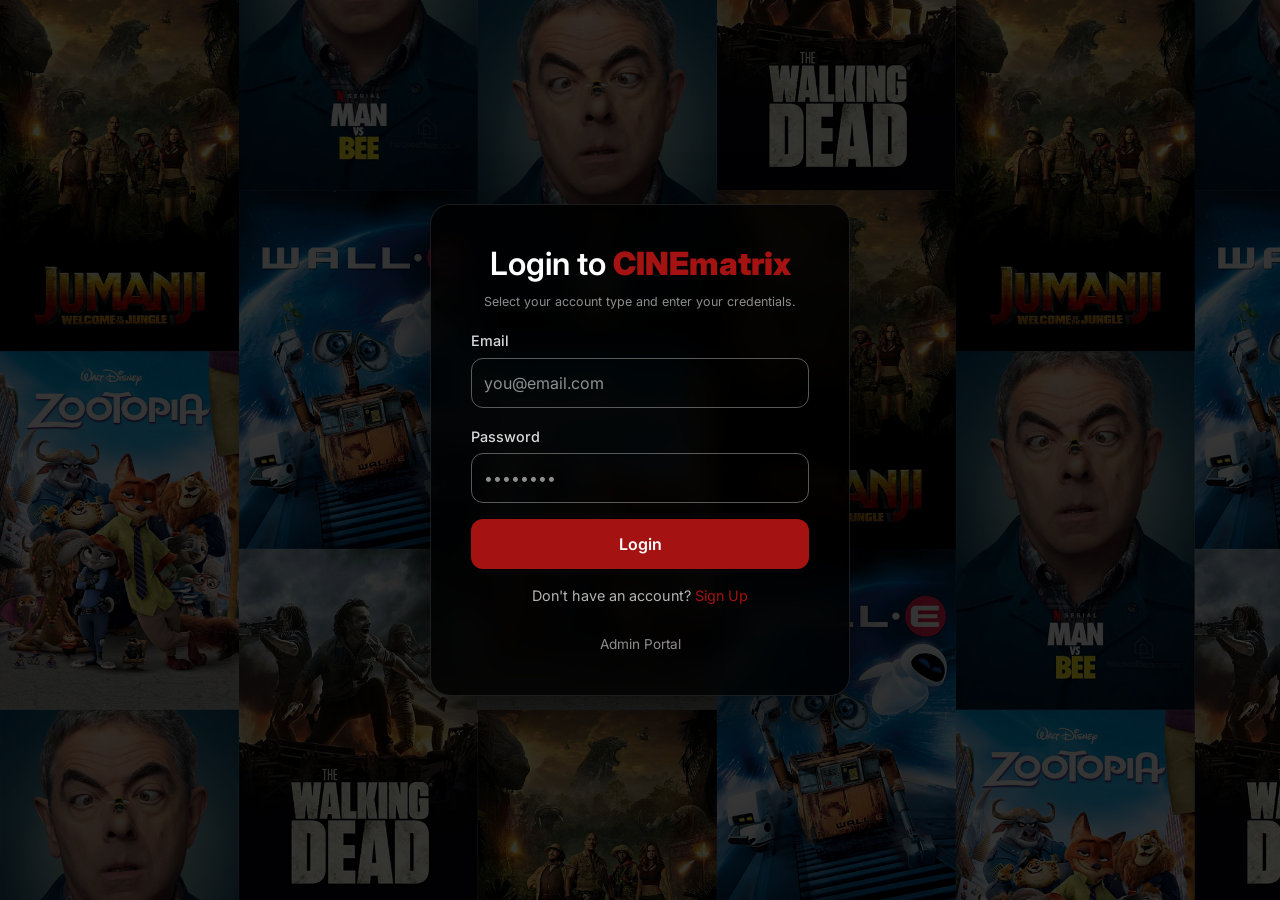
<file: src/main/resources/static/movies.html>
<!DOCTYPE html>
<html lang="en">
<head>
    <meta charset="UTF-8">
    <meta name="viewport" content="width=device-width, initial-scale=1.0">
    <title>CINEmatrix — Movies</title>
    <meta name="description" content="Browse all movies now showing and upcoming at CINEmatrix.">
    <link href="https://cdn.jsdelivr.net/npm/bootstrap@5.3.7/dist/css/bootstrap.min.css" rel="stylesheet">
    <link rel="stylesheet" href="style.css">
</head>
<body>

<!-- NAVBAR -->
<nav class="navbar navbar-expand-lg xcinema-nav">
    <div class="container">
        <a class="navbar-brand" href="movies.html">🎬 <span class="brand-cine">CINE</span><span class="brand-matrix">matrix</span></a>
        <button class="navbar-toggler" type="button" data-bs-toggle="collapse" data-bs-target="#navMenu">
            <span class="navbar-toggler-icon"></span>
        </button>
        <div class="collapse navbar-collapse" id="navMenu">
            <ul class="navbar-nav ms-auto align-items-center gap-1">
                <li class="nav-item"><a class="nav-link active-link" href="movies.html">🎬 Movies</a></li>
                <li class="nav-item"><a class="nav-link" href="my-bookings.html">🎟️ My Bookings</a></li>
                <li class="nav-item"><a class="nav-link" href="reviews.html">⭐ Reviews</a></li>
                <li class="nav-item"><a class="nav-link" href="profile.html">👤 Profile</a></li>
                <li class="nav-item ms-2">
                    <span class="text-muted me-2" id="navUserName" style="font-size:0.85rem;color:rgba(255,255,255,0.5)!important"></span>
                    <a class="nav-link danger-link d-inline" href="index.html" id="logoutBtn">Logout</a>
                </li>
            </ul>
        </div>
    </div>
</nav>

<div class="page-wrapper">
<div class="container">

    <!-- HEADER -->
    <div class="d-flex justify-content-between align-items-center mb-1">
        <div>
            <h1 class="section-title">Now <span>Showing</span></h1>
            <p class="section-subtitle">Find your next favourite film</p>
        </div>
    </div>

    <!-- SEARCH + FILTER -->
    <div class="search-bar d-flex flex-wrap gap-2 align-items-center">
        <input type="text" id="searchInput" class="form-control custom-input flex-grow-1" placeholder="🔍  Search by title..." style="max-width:320px">
        <input type="number" id="ratingFilter" class="form-control custom-input" placeholder="Min rating (1-5)" style="max-width:180px" min="1" max="5" step="0.5">
        <select id="statusFilter" class="themed-select" style="max-width:180px;height:50px">
            <option value="">All Status</option>
            <option value="NOW_SHOWING">🟢 Now Showing</option>
            <option value="UPCOMING">🟡 Upcoming</option>
        </select>
        <button class="btn custom-btn px-4" onclick="loadMovies()" style="height:50px">Search</button>
        <button class="btn btn-outline-red px-3" onclick="resetFilters()" style="height:50px">Reset</button>
    </div>

    <!-- MOVIE GRID -->
    <div id="movieGrid" class="row g-4">
        <div class="col-12 text-center py-5">
            <div class="spinner-border text-danger" role="status"></div>
            <p class="mt-2" style="color:var(--text-muted)">Loading movies...</p>
        </div>
    </div>

</div>
</div>

<!-- MOVIE DETAIL MODAL -->
<div class="modal fade" id="movieModal" tabindex="-1">
    <div class="modal-dialog modal-dialog-centered modal-lg">
        <div class="modal-content dark-card border-0">
            <div class="modal-header" style="border-color:var(--border)">
                <h5 class="modal-title" id="modalTitle">Movie Details</h5>
                <button type="button" class="btn-close btn-close-white" data-bs-dismiss="modal"></button>
            </div>
            <div class="modal-body" id="modalBody"></div>
            <div class="modal-footer" style="border-color:var(--border)">
                <button type="button" class="btn btn-secondary" data-bs-dismiss="modal">Close</button>
                <a href="#" id="modalBookBtn" class="btn custom-btn px-4">🎟️ Book Ticket</a>
            </div>
        </div>
    </div>
</div>

<script src="https://cdn.jsdelivr.net/npm/bootstrap@5.3.7/dist/js/bootstrap.bundle.min.js"></script>
<script>
const API = 'http://localhost:8080';

// Auth guard
const userName = localStorage.getItem('userName');
if (!userName) window.location.href = 'index.html';
document.getElementById('navUserName').textContent = 'Hi, ' + userName;

document.getElementById('logoutBtn').addEventListener('click', () => {
    localStorage.clear();
});

async function loadMovies() {
    const grid = document.getElementById('movieGrid');
    grid.innerHTML = `<div class="col-12 text-center py-5"><div class="spinner-border text-danger"></div></div>`;

    const keyword = document.getElementById('searchInput').value.trim();
    const rating  = document.getElementById('ratingFilter').value.trim();
    const status  = document.getElementById('statusFilter').value;

    try {
        let movies;
        if (keyword) {
            const res = await fetch(`${API}/movies/search/title?keyword=${encodeURIComponent(keyword)}`);
            movies = await res.json();
        } else if (rating) {
            const res = await fetch(`${API}/movies/search/rating?min=${rating}`);
            movies = await res.json();
        } else {
            const res = await fetch(`${API}/movies/all`);
            movies = await res.json();
        }

        if (status) movies = movies.filter(m => m.status === status);

        if (!movies.length) {
            grid.innerHTML = `<div class="col-12 text-center py-5" style="color:var(--text-muted)">
                <div style="font-size:3rem">🎬</div><p class="mt-2">No movies found.</p></div>`;
            return;
        }

        grid.innerHTML = movies.map(m => movieCard(m)).join('');

    } catch (e) {
        grid.innerHTML = `<div class="col-12 text-center py-5" style="color:#ff6b6b">
            Could not load movies. Make sure the server is running.</div>`;
    }
}

function movieCard(m) {
    const badge = m.status === 'UPCOMING'
        ? `<span class="badge-status badge-upcoming">Upcoming</span>`
        : `<span class="badge-status badge-now">Now Showing</span>`;
    const stars = '★'.repeat(Math.round(m.rating || 0)) + '☆'.repeat(5 - Math.round(m.rating || 0));
    const poster = m.imageUrl
        ? `<img src="${m.imageUrl}" alt="${m.title}" class="movie-poster-img">`
        : `<div class="movie-poster">${movieEmoji(m.genre)}</div>`;

    return `
    <div class="col-sm-6 col-md-4 col-lg-3">
        <div class="movie-card h-100" onclick="openModal(${JSON.stringify(m).replace(/"/g,'&quot;')})">
            ${poster}
            <div class="card-body">
                <div class="d-flex justify-content-between align-items-start mb-1">
                    <h6 class="mb-0 fw-bold" style="line-height:1.3">${m.title}</h6>
                    ${badge}
                </div>
                <div class="star-rating mt-1">${stars}</div>
                <p class="mt-2 mb-1" style="color:var(--text-muted);font-size:0.82rem">🎭 ${m.genre}</p>
                <p class="mb-1" style="color:var(--text-muted);font-size:0.82rem">🕐 ${m.showtime}</p>
                <div class="d-flex justify-content-between align-items-center mt-2">
                    <span class="fw-bold text-red">$${parseFloat(m.price).toFixed(2)}</span>
                    <button class="btn btn-outline-red btn-sm" onclick="event.stopPropagation();bookTicket('${m.id}','${m.title.replace(/'/g,"\\'")}',${ m.price },'${m.showtime.replace(/'/g,"\\'")}')">Book</button>
                </div>
            </div>
        </div>
    </div>`;
}

function movieEmoji(genre) {
    const g = (genre||'').toLowerCase();
    if (g.includes('action')) return '💥';
    if (g.includes('horror')) return '👻';
    if (g.includes('comedy')) return '😂';
    if (g.includes('romance')) return '💕';
    if (g.includes('sci')) return '🚀';
    if (g.includes('thriller')) return '🔪';
    if (g.includes('drama')) return '🎭';
    if (g.includes('animation')) return '🎨';
    return '🎬';
}

function openModal(m) {
    const stars = '★'.repeat(Math.round(m.rating||0)) + '☆'.repeat(5-Math.round(m.rating||0));
    const posterHtml = m.imageUrl
        ? `<img src="${m.imageUrl}" alt="${m.title}" style="width:100%;border-radius:12px;object-fit:cover;max-height:200px">`
        : `<div style="font-size:5rem;background:rgba(164,18,18,0.15);border-radius:16px;padding:2rem;text-align:center">${movieEmoji(m.genre)}</div>`;
    document.getElementById('modalTitle').textContent = m.title;
    document.getElementById('modalBody').innerHTML = `
        <div class="row">
            <div class="col-md-4 mb-3">${posterHtml}</div>
            <div class="col-md-8">
                <p><span style="color:var(--text-muted)">Genre:</span> <strong>${m.genre}</strong></p>
                <p><span style="color:var(--text-muted)">Showtime:</span> <strong>${m.showtime}</strong></p>
                <p><span style="color:var(--text-muted)">Price:</span> <strong class="text-red">$${parseFloat(m.price).toFixed(2)}</strong></p>
                <p><span style="color:var(--text-muted)">Rating:</span> <span class="star-rating">${stars}</span> (${m.rating}/5)</p>
                <p><span style="color:var(--text-muted)">Status:</span> <strong>${m.status?.replace('_',' ')}</strong></p>
            </div>
        </div>`;
    document.getElementById('modalBookBtn').href = `book-ticket.html?movieId=${m.id}&movieTitle=${encodeURIComponent(m.title)}&price=${m.price}&showtime=${encodeURIComponent(m.showtime)}`;
    new bootstrap.Modal(document.getElementById('movieModal')).show();
}

function bookTicket(id, title, price, showtime) {
    const p = price  != null ? price  : 0;
    const s = showtime       ? showtime : '';
    window.location.href = `book-ticket.html?movieId=${id}&movieTitle=${encodeURIComponent(title)}&price=${p}&showtime=${encodeURIComponent(s)}`;
}

function resetFilters() {
    document.getElementById('searchInput').value = '';
    document.getElementById('ratingFilter').value = '';
    document.getElementById('statusFilter').value = '';
    loadMovies();
}

loadMovies();
</script>
</body>
</html>
</file>
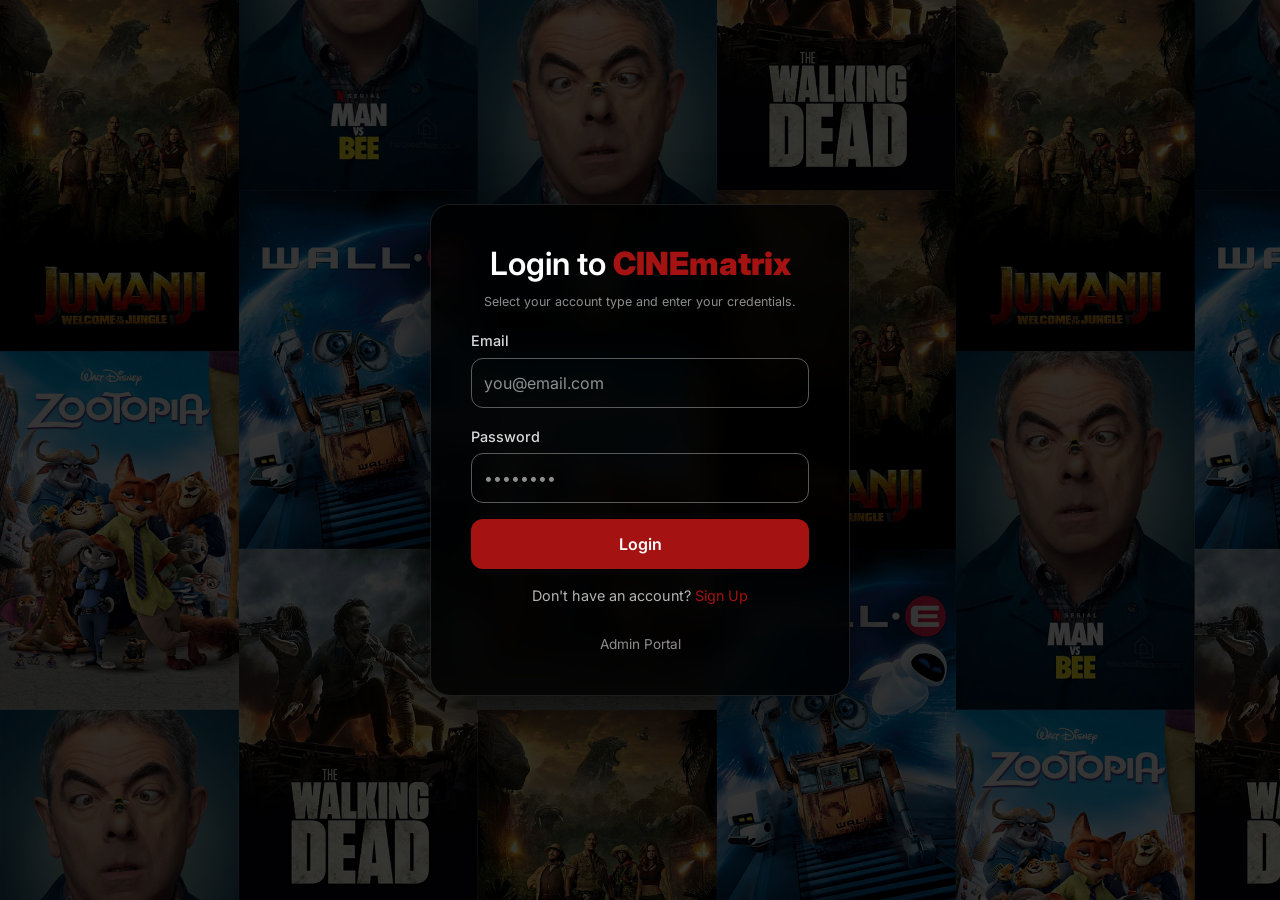
<file: src/main/resources/static/my-bookings.html>
<!DOCTYPE html>
<html lang="en">
<head>
    <meta charset="UTF-8">
    <meta name="viewport" content="width=device-width, initial-scale=1.0">
    <title>CINEmatrix — My Bookings</title>
    <link href="https://cdn.jsdelivr.net/npm/bootstrap@5.3.7/dist/css/bootstrap.min.css" rel="stylesheet">
    <link rel="stylesheet" href="style.css">
</head>
<body>

<nav class="navbar navbar-expand-lg xcinema-nav">
    <div class="container">
        <a class="navbar-brand" href="movies.html">🎬 <span class="brand-cine">CINE</span><span class="brand-matrix">matrix</span></a>
        <div class="collapse navbar-collapse">
            <ul class="navbar-nav ms-auto align-items-center gap-1">
                <li class="nav-item"><a class="nav-link" href="movies.html">🎬 Movies</a></li>
                <li class="nav-item"><a class="nav-link active-link" href="my-bookings.html">🎟️ My Bookings</a></li>
                <li class="nav-item"><a class="nav-link" href="reviews.html">⭐ Reviews</a></li>
                <li class="nav-item"><a class="nav-link" href="profile.html">👤 Profile</a></li>
                <li class="nav-item"><a class="nav-link danger-link" href="index.html" onclick="localStorage.clear()">Logout</a></li>
            </ul>
        </div>
    </div>
</nav>

<div class="page-wrapper">
<div class="container" style="max-width:800px">

    <h1 class="section-title">My <span>Bookings</span></h1>
    <p class="section-subtitle">All your reserved tickets</p>

    <div id="bookingsList">
        <div class="text-center py-5">
            <div class="spinner-border text-danger"></div>
            <p class="mt-2" style="color:var(--text-muted)">Loading bookings...</p>
        </div>
    </div>

</div>
</div>

<!-- CANCEL CONFIRM MODAL -->
<div class="modal fade" id="cancelModal" tabindex="-1">
    <div class="modal-dialog modal-dialog-centered">
        <div class="modal-content dark-card border-0">
            <div class="modal-header" style="border-color:var(--border)">
                <h5 class="modal-title">Cancel Booking</h5>
                <button type="button" class="btn-close btn-close-white" data-bs-dismiss="modal"></button>
            </div>
            <div class="modal-body">Are you sure you want to cancel this booking?</div>
            <div class="modal-footer" style="border-color:var(--border)">
                <button class="btn btn-secondary" data-bs-dismiss="modal">Keep it</button>
                <button class="btn custom-btn" id="confirmCancelBtn">Yes, Cancel</button>
            </div>
        </div>
    </div>
</div>

<script src="https://cdn.jsdelivr.net/npm/bootstrap@5.3.7/dist/js/bootstrap.bundle.min.js"></script>
<script>
const API = 'http://localhost:8080';
const userId   = localStorage.getItem('userId');
const userName = localStorage.getItem('userName');
if (!userName) window.location.href = 'index.html';

let cancelTarget = null;

async function loadBookings() {
    const el = document.getElementById('bookingsList');
    try {
        const res = await fetch(`${API}/bookings/user/${userId}`);
        const bookings = await res.json();

        if (!bookings.length) {
            el.innerHTML = `<div class="text-center py-5" style="color:var(--text-muted)">
                <div style="font-size:3rem">🎟️</div>
                <p class="mt-2">No bookings yet. <a href="movies.html" style="color:var(--red)">Browse movies</a></p>
            </div>`;
            return;
        }

        el.innerHTML = bookings.map(b => `
            <div class="booking-card">
                <div class="d-flex justify-content-between align-items-start flex-wrap gap-2">
                    <div>
                        <div class="d-flex align-items-center gap-2 mb-1">
                            <span style="font-size:1.3rem">${b.ticketType === 'BALCONY' ? '🎭' : '🪑'}</span>
                            <span class="fw-bold fs-6">Movie ID: ${b.movieId}</span>
                            <span class="badge-status ${b.ticketType === 'BALCONY' ? 'badge-now' : ''}"
                                  style="${b.ticketType !== 'BALCONY' ? 'background:rgba(100,100,255,0.7);color:white' : ''}">
                                ${b.ticketType}
                            </span>
                        </div>
                        <p class="mb-1" style="color:var(--text-muted);font-size:0.85rem">
                            🪑 Seat: <strong style="color:white">${b.seatId}</strong>
                            &nbsp;|&nbsp; 🕐 ${b.showtime}
                        </p>
                        <p class="mb-0" style="color:var(--text-muted);font-size:0.78rem">Booking ID: ${b.bookingId}</p>
                    </div>
                    <div class="d-flex gap-2">
                        <a href="reviews.html?movieId=${b.movieId}" class="btn btn-outline-red btn-sm">⭐ Review</a>
                        <button class="btn btn-sm" style="border:1px solid rgba(255,100,100,0.4);color:#ff6b6b;border-radius:8px"
                            onclick="askCancel('${b.bookingId}')">Cancel</button>
                    </div>
                </div>
            </div>
        `).join('');

    } catch(e) {
        el.innerHTML = `<div class="text-center py-4" style="color:#ff6b6b">Could not load bookings.</div>`;
    }
}

function askCancel(bookingId) {
    cancelTarget = bookingId;
    new bootstrap.Modal(document.getElementById('cancelModal')).show();
}

document.getElementById('confirmCancelBtn').addEventListener('click', async () => {
    if (!cancelTarget) return;
    try {
        await fetch(`${API}/bookings/delete/${cancelTarget}`, { method: 'DELETE' });
        bootstrap.Modal.getInstance(document.getElementById('cancelModal')).hide();
        loadBookings();
    } catch(e) { alert('Error cancelling booking.'); }
});

loadBookings();
</script>
</body>
</html>
</file>
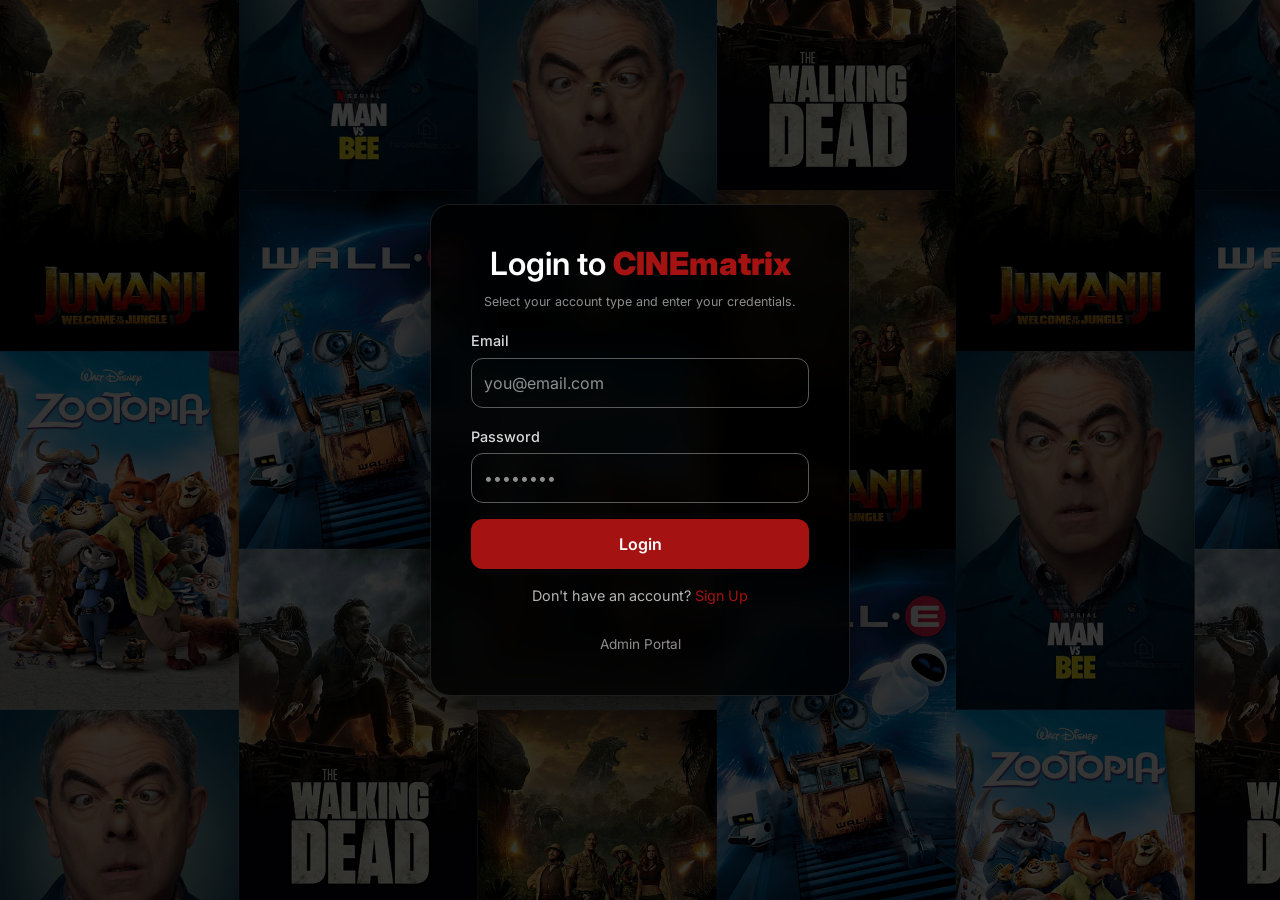
<file: src/main/resources/static/profile.html>
<!DOCTYPE html>
<html lang="en">
<head>
    <meta charset="UTF-8">
    <meta name="viewport" content="width=device-width, initial-scale=1.0">
    <title>CINEmatrix — My Profile</title>
    <link href="https://cdn.jsdelivr.net/npm/bootstrap@5.3.7/dist/css/bootstrap.min.css" rel="stylesheet">
    <link rel="stylesheet" href="style.css">
</head>
<body>

<nav class="navbar navbar-expand-lg xcinema-nav">
    <div class="container">
        <a class="navbar-brand" href="#" id="navBrand">🎬 <span class="brand-cine">CINE</span><span class="brand-matrix">matrix</span></a>
        <button class="navbar-toggler" type="button" data-bs-toggle="collapse" data-bs-target="#navMenu">
            <span class="navbar-toggler-icon"></span>
        </button>
        <div class="collapse navbar-collapse" id="navMenu">
            <ul class="navbar-nav ms-auto align-items-center gap-1" id="navLinks"></ul>
        </div>
    </div>
</nav>

<div class="page-wrapper">
<div class="container" style="max-width:680px">

    <div class="mb-4">
        <h1 class="section-title">My <span>Profile</span></h1>
        <p class="section-subtitle">View and update your account details</p>
    </div>

    <!-- PROFILE HEADER CARD -->
    <div class="dark-card p-4 mb-4 d-flex align-items-center gap-4 flex-wrap">
        <div id="avatarCircle" style="
            width:80px;height:80px;border-radius:50%;
            background:rgba(164,18,18,0.25);border:2px solid var(--red);
            display:flex;align-items:center;justify-content:center;
            font-size:2rem;flex-shrink:0">
        </div>
        <div>
            <h4 class="mb-1 fw-bold" id="profileNameDisplay">—</h4>
            <p class="mb-1" style="color:var(--text-muted);font-size:0.9rem" id="profileEmailDisplay">—</p>
            <span id="profileRoleBadge" class="badge-status"></span>
        </div>
    </div>

    <!-- STATS ROW (user only) -->
    <div class="row g-3 mb-4" id="userStatsRow" style="display:none!important">
        <div class="col-4">
            <div class="stat-card">
                <div class="stat-icon">🎟️</div>
                <div class="stat-value" id="statBookingCount">—</div>
                <div class="stat-label">Bookings</div>
            </div>
        </div>
        <div class="col-4">
            <div class="stat-card">
                <div class="stat-icon">⭐</div>
                <div class="stat-value" id="statReviewCount">—</div>
                <div class="stat-label">Reviews</div>
            </div>
        </div>
        <div class="col-4">
            <div class="stat-card">
                <div class="stat-icon">👤</div>
                <div class="stat-value" style="font-size:1rem;margin-top:4px" id="statRole">USER</div>
                <div class="stat-label">Role</div>
            </div>
        </div>
    </div>

    <!-- EDIT PROFILE FORM -->
    <div class="dark-card p-4">
        <h6 class="fw-bold mb-4">✏️ Update Profile</h6>

        <form id="profileForm" class="needs-validation" novalidate>

            <div class="mb-3">
                <label class="form-label">Full Name</label>
                <input type="text" class="form-control custom-input" id="editName" required>
                <div class="invalid-feedback">Please enter your name.</div>
            </div>

            <div class="mb-3">
                <label class="form-label">Email</label>
                <input type="email" class="form-control custom-input" id="editEmail" required>
                <div class="invalid-feedback">Please enter a valid email.</div>
            </div>

            <!-- Admin-only: Permissions -->
            <div class="mb-3" id="permissionsField" style="display:none">
                <label class="form-label">Permissions</label>
                <select class="themed-select" id="editPermissions">
                    <option value="FULL">🔑 Full Access</option>
                    <option value="MOVIES_ONLY">🎬 Movies Only</option>
                    <option value="BOOKINGS_ONLY">🎟️ Bookings Only</option>
                    <option value="BASIC">🔒 Basic</option>
                </select>
            </div>

            <hr class="divider my-4">
            <p class="fw-bold mb-3" style="font-size:0.9rem">🔒 Change Password <span style="color:var(--text-muted);font-weight:400">(leave blank to keep current)</span></p>

            <div class="mb-3">
                <label class="form-label">New Password</label>
                <input type="password" class="form-control custom-input" id="editPassword" placeholder="••••••••">
            </div>

            <div class="mb-3">
                <label class="form-label">Confirm New Password</label>
                <input type="password" class="form-control custom-input" id="editConfirmPassword" placeholder="••••••••">
                <div class="invalid-feedback">Passwords do not match.</div>
            </div>

            <div id="profileMsg" class="text-center mb-3" style="display:none;font-size:0.9rem"></div>

            <div class="d-flex gap-3">
                <button type="submit" class="btn custom-btn flex-grow-1" id="saveBtn">Save Changes</button>
                <button type="button" class="btn btn-outline-red px-4" onclick="loadProfile()">Reset</button>
            </div>
        </form>
    </div>

    <!-- DELETE ACCOUNT -->
    <div class="mt-3 text-end">
        <button class="btn btn-sm px-4" style="border:1.5px solid rgba(255,100,100,0.4);color:#ff6b6b;border-radius:10px;background:transparent"
            onclick="confirmDelete()">🗑️ Delete Account</button>
    </div>

</div>
</div>

<!-- DELETE CONFIRM MODAL -->
<div class="modal fade" id="deleteModal" tabindex="-1">
    <div class="modal-dialog modal-dialog-centered">
        <div class="modal-content dark-card border-0">
            <div class="modal-header" style="border-color:var(--border)">
                <h5 class="modal-title">Delete Account</h5>
                <button type="button" class="btn-close btn-close-white" data-bs-dismiss="modal"></button>
            </div>
            <div class="modal-body" style="color:var(--text-muted)">
                Are you sure you want to delete your account? This action <strong style="color:#ff6b6b">cannot be undone</strong>.
            </div>
            <div class="modal-footer" style="border-color:var(--border)">
                <button class="btn btn-secondary" data-bs-dismiss="modal">Cancel</button>
                <button class="btn custom-btn" id="confirmDeleteBtn">Delete Account</button>
            </div>
        </div>
    </div>
</div>

<script src="https://cdn.jsdelivr.net/npm/bootstrap@5.3.7/dist/js/bootstrap.bundle.min.js"></script>
<script>
const API      = 'http://localhost:8080';
const userId   = localStorage.getItem('userId');
const userRole = localStorage.getItem('userRole');
const userName = localStorage.getItem('userName');
const isAdmin  = userRole === 'ADMIN';

if (!userName) window.location.href = 'index.html';

// ── NAVBAR ─────────────────────────────────────────
document.getElementById('navBrand').href = isAdmin ? 'admin-dashboard.html' : 'movies.html';
document.getElementById('navLinks').innerHTML = isAdmin
    ? `<li class="nav-item"><a class="nav-link" href="admin-dashboard.html">🛡️ Dashboard</a></li>
       <li class="nav-item"><a class="nav-link active-link" href="profile.html">👤 Profile</a></li>
       <li class="nav-item"><a class="nav-link danger-link" href="index.html" onclick="localStorage.clear()">Logout</a></li>`
    : `<li class="nav-item"><a class="nav-link" href="movies.html">🎬 Movies</a></li>
       <li class="nav-item"><a class="nav-link" href="my-bookings.html">🎟️ My Bookings</a></li>
       <li class="nav-item"><a class="nav-link" href="reviews.html">⭐ Reviews</a></li>
       <li class="nav-item"><a class="nav-link active-link" href="profile.html">👤 Profile</a></li>
       <li class="nav-item"><a class="nav-link danger-link" href="index.html" onclick="localStorage.clear()">Logout</a></li>`;

// ── LOAD PROFILE ────────────────────────────────────
let currentProfile = null;

async function loadProfile() {
    try {
        let profile;
        if (isAdmin) {
            profile = await fetch(`${API}/admins/${userId}`).then(r => r.json());
        } else {
            profile = await fetch(`${API}/users/${userId}`).then(r => r.json());
        }

        currentProfile = profile;

        // Header display
        const nameToShow = profile.name || profile.userName || userName;
        const emailToShow = profile.email || localStorage.getItem('userEmail');

        document.getElementById('avatarCircle').textContent    = (nameToShow.charAt(0) || '?').toUpperCase();
        document.getElementById('profileNameDisplay').textContent  = nameToShow;
        document.getElementById('profileEmailDisplay').textContent = emailToShow;

        const badge = document.getElementById('profileRoleBadge');
        if (isAdmin) {
            badge.textContent = '🛡️ Admin — ' + (profile.permissions || 'BASIC');
            badge.className   = 'badge-status badge-now';
        } else {
            badge.textContent = '👤 User';
            badge.style.background = 'rgba(80,80,200,0.7)';
            badge.style.color = 'white';
            badge.style.padding = '4px 10px';
            badge.style.borderRadius = '20px';
            badge.style.fontSize = '0.7rem';
            badge.style.fontWeight = '600';
        }

        // Form fill
        document.getElementById('editName').value  = nameToShow;
        document.getElementById('editEmail').value = emailToShow;

        if (isAdmin) {
            document.getElementById('permissionsField').style.display = '';
            document.getElementById('editPermissions').value = profile.permissions || 'BASIC';
        }

        // User stats
        if (!isAdmin) {
            document.getElementById('userStatsRow').style.removeProperty('display');
            document.getElementById('statRole').textContent = profile.role || 'USER';
            // Fetch booking & review counts
            const [bookings, reviews] = await Promise.all([
                fetch(`${API}/bookings/user/${userId}`).then(r => r.json()).catch(() => []),
                fetch(`${API}/reviews/all`).then(r => r.json()).catch(() => [])
            ]);
            document.getElementById('statBookingCount').textContent = bookings.length;
            document.getElementById('statReviewCount').textContent  = reviews.filter(r => r.userId === userId).length;
        }

    } catch(err) {
        console.error('Could not load profile:', err);
    }
}

// ── SAVE CHANGES ────────────────────────────────────
document.getElementById('profileForm').addEventListener('submit', async (e) => {
    e.preventDefault();
    const form  = e.target;
    const msgEl = document.getElementById('profileMsg');
    msgEl.style.display = 'none';

    const newPassword     = document.getElementById('editPassword').value;
    const confirmPassword = document.getElementById('editConfirmPassword').value;

    if (newPassword && newPassword !== confirmPassword) {
        document.getElementById('editConfirmPassword').setCustomValidity('mismatch');
        form.classList.add('was-validated');
        return;
    } else {
        document.getElementById('editConfirmPassword').setCustomValidity('');
    }

    if (!form.checkValidity()) { form.classList.add('was-validated'); return; }

    const updatedName  = document.getElementById('editName').value.trim();
    const updatedEmail = document.getElementById('editEmail').value.trim();
    // Use new password if provided, else keep current stored one
    const updatedPassword = newPassword || currentProfile?.password || '';

    try {
        let url, body;

        if (isAdmin) {
            url  = `${API}/admins/update/${userId}`;
            body = {
                userId,
                name:        updatedName,
                email:       updatedEmail,
                password:    updatedPassword,
                permissions: document.getElementById('editPermissions').value,
                role:        'ADMIN'
            };
        } else {
            url  = `${API}/users/update/${userId}`;
            body = {
                userId,
                name:     updatedName,
                email:    updatedEmail,
                password: updatedPassword,
                role:     currentProfile?.role || 'USER'
            };
        }

        const res = await fetch(url, {
            method: 'PUT',
            headers: { 'Content-Type': 'application/json' },
            body: JSON.stringify(body)
        });
        const msg = await res.text();

        if (msg.includes('updated')) {
            // Update localStorage
            localStorage.setItem('userName', updatedName);
            localStorage.setItem('userEmail', updatedEmail);

            msgEl.style.color   = '#6bff9e';
            msgEl.textContent   = '✅ Profile updated successfully!';
            msgEl.style.display = 'block';

            // Clear password fields
            document.getElementById('editPassword').value        = '';
            document.getElementById('editConfirmPassword').value = '';
            form.classList.remove('was-validated');

            // Refresh header display
            loadProfile();
        } else {
            msgEl.style.color   = '#ff6b6b';
            msgEl.textContent   = msg;
            msgEl.style.display = 'block';
        }
    } catch(err) {
        msgEl.style.color   = '#ff6b6b';
        msgEl.textContent   = 'Server error. Please try again.';
        msgEl.style.display = 'block';
    }
});

// ── DELETE ACCOUNT ──────────────────────────────────
function confirmDelete() {
    new bootstrap.Modal(document.getElementById('deleteModal')).show();
}

document.getElementById('confirmDeleteBtn').addEventListener('click', async () => {
    try {
        const endpoint = isAdmin ? `${API}/admins/delete/${userId}` : `${API}/users/delete/${userId}`;
        await fetch(endpoint, { method: 'DELETE' });
        localStorage.clear();
        window.location.href = 'index.html';
    } catch(err) {
        alert('Error deleting account.');
    }
});

// ── INIT ─────────────────────────────────────────────
loadProfile();
</script>
</body>
</html>
</file>
<file: src/main/resources/static/style.css>
/* =============================================
   XCINEMA — GLOBAL STYLESHEET
   Theme: Dark cinema, red accent #a41212
   ============================================= */

@import url('https://fonts.googleapis.com/css2?family=Inter:wght@300;400;500;600;700;800&display=swap');

:root {
    --red:       #a41212;
    --red-hover: #d40b0b;
    --dark-card: #000000d6;
    --dark-nav:  rgba(0,0,0,0.88);
    --border:    rgba(255,255,255,0.1);
    --input-border: #dddddd64;
    --text-muted: rgba(255,255,255,0.55);
}

* { box-sizing: border-box; }

body {
    font-family: 'Inter', sans-serif;
    background-image: url('Untitled-1.jpg');
    background-size: cover;
    background-attachment: fixed;
    background-position: center;
    min-height: 100vh;
    color: white;
}

body::before {
    content: '';
    position: fixed;
    inset: 0;
    background: rgba(0,0,0,0.55);
    z-index: 0;
    pointer-events: none;
}

/* ---- NAVBAR ---- */
.xcinema-nav {
    background: var(--dark-nav) !important;
    border-bottom: 1px solid var(--border);
    backdrop-filter: blur(10px);
    position: sticky;
    top: 0;
    z-index: 1000;
}

.xcinema-nav .navbar-brand {
    font-weight: 700;
    font-size: 1.4rem;
    color: white !important;
    letter-spacing: 0.5px;
}

.xcinema-nav .navbar-brand .brand-cine { color: white; font-weight: 800; }
.xcinema-nav .navbar-brand .brand-matrix { color: var(--red); font-weight: 500; }

.xcinema-nav .nav-link {
    color: rgba(255,255,255,0.75) !important;
    font-weight: 500;
    padding: 0.5rem 1rem;
    border-radius: 8px;
    transition: all 0.2s;
}

.xcinema-nav .nav-link:hover,
.xcinema-nav .nav-link.active-link {
    color: white !important;
    background: rgba(164,18,18,0.2);
}

.xcinema-nav .nav-link.danger-link {
    color: var(--red) !important;
}

.xcinema-nav .nav-link.danger-link:hover {
    background: rgba(164,18,18,0.25);
    color: #ff4444 !important;
}

/* ---- PAGE WRAPPER ---- */
.page-wrapper {
    position: relative;
    z-index: 1;
    min-height: calc(100vh - 60px);
    padding: 2rem 0;
}

/* ---- SECTION TITLE ---- */
.section-title {
    font-size: 1.7rem;
    font-weight: 700;
    color: white;
    margin-bottom: 0.25rem;
}

.section-title span { color: var(--red); }

.section-subtitle {
    color: var(--text-muted);
    font-size: 0.9rem;
    margin-bottom: 1.5rem;
}

/* ---- DARK CARD ---- */
.dark-card {
    background: var(--dark-card);
    border: 1px solid var(--border);
    border-radius: 16px;
    backdrop-filter: blur(8px);
    color: white;
}

/* ---- INPUTS (shared) ---- */
.custom-input {
    height: 50px;
    border-radius: 12px;
    border: 1px solid var(--input-border);
    background: transparent !important;
    color: white !important;
}

.custom-input:focus {
    background: transparent !important;
    box-shadow: none;
    border-color: var(--red);
    color: white !important;
}

.custom-input::placeholder { color: var(--text-muted); }

input:-webkit-autofill,
input:-webkit-autofill:hover,
input:-webkit-autofill:focus {
    -webkit-text-fill-color: white;
    -webkit-box-shadow: 0 0 0px 1000px transparent inset;
    transition: background-color 5000s ease-in-out 0s;
}

/* ---- BUTTONS ---- */
.custom-btn {
    height: 50px;
    border-radius: 12px;
    background: var(--red);
    border: none;
    font-weight: 600;
    color: white;
    transition: background 0.2s, transform 0.1s;
}

.custom-btn:hover {
    background: var(--red-hover);
    color: white;
    transform: translateY(-1px);
}

.btn-outline-red {
    border: 1.5px solid var(--red);
    color: var(--red);
    border-radius: 10px;
    font-weight: 500;
    background: transparent;
    transition: all 0.2s;
}

.btn-outline-red:hover {
    background: var(--red);
    color: white;
}

/* ---- AUTH CARD ---- */
.auth-container {
    min-height: 100vh;
    display: flex;
    justify-content: center;
    align-items: center;
    padding: 20px;
    position: relative;
    z-index: 1;
}

.auth-card {
    width: 100%;
    max-width: 420px;
    background: var(--dark-card);
    padding: 40px;
    border-radius: 20px;
    border: 1px solid var(--border);
    box-shadow: 0 20px 60px rgba(0,0,0,0.5);
    backdrop-filter: blur(12px);
}

.auth-card .title { text-align: center; margin-bottom: 10px; font-weight: 600; color: white; }
.auth-card .title1 { text-align: center; margin-bottom: 10px; font-weight: 600; color: white; }
.textd { color: var(--red); }
.spn { font-size: 12.5px; }

.form-section { display: none; animation: fade 0.4s ease; }
.active-form { display: block; }

@keyframes fade {
    from { opacity: 0; transform: translateY(10px); }
    to   { opacity: 1; transform: translateY(0); }
}

/* ---- MOVIE CARDS ---- */
.movie-card {
    background: var(--dark-card);
    border: 1px solid var(--border);
    border-radius: 16px;
    overflow: hidden;
    transition: transform 0.25s, box-shadow 0.25s;
    backdrop-filter: blur(6px);
    height: 100%;
}

.movie-card:hover {
    transform: translateY(-6px);
    box-shadow: 0 20px 50px rgba(164,18,18,0.3);
    border-color: rgba(164,18,18,0.4);
}

.movie-card .movie-poster {
    width: 100%;
    height: 220px;
    object-fit: cover;
    background: linear-gradient(135deg, #1a0000, #3d0000);
    display: flex;
    align-items: center;
    justify-content: center;
    font-size: 4rem;
}

.movie-card .card-body { padding: 1.2rem; }

.badge-status {
    font-size: 0.7rem;
    padding: 4px 10px;
    border-radius: 20px;
    font-weight: 600;
}

.badge-now { background: rgba(164,18,18,0.85); color: white; }
.badge-upcoming { background: rgba(255,165,0,0.85); color: white; }

.star-rating { color: #f5c518; font-size: 0.85rem; }

/* ---- SEARCH BAR ---- */
.search-bar {
    background: var(--dark-card);
    border: 1px solid var(--border);
    border-radius: 16px;
    padding: 1.2rem 1.5rem;
    backdrop-filter: blur(8px);
    margin-bottom: 2rem;
}

/* ---- TABLES ---- */
.dark-table {
    background: var(--dark-card);
    border-radius: 16px;
    overflow: hidden;
    border: 1px solid var(--border);
}

.dark-table table { margin: 0; color: white; }
.dark-table thead { background: rgba(164,18,18,0.25); }
.dark-table thead th { border-color: var(--border); font-weight: 600; padding: 1rem; }
.dark-table tbody td { border-color: var(--border); padding: 0.9rem 1rem; vertical-align: middle; }
.dark-table tbody tr:hover { background: rgba(255,255,255,0.04); }

/* ---- STAT CARDS (Admin) ---- */
.stat-card {
    background: var(--dark-card);
    border: 1px solid var(--border);
    border-radius: 16px;
    padding: 1.5rem;
    text-align: center;
    backdrop-filter: blur(8px);
    transition: transform 0.2s;
}

.stat-card:hover { transform: translateY(-4px); }
.stat-card .stat-icon { font-size: 2.2rem; margin-bottom: 0.5rem; }
.stat-card .stat-value { font-size: 2rem; font-weight: 700; color: var(--red); }
.stat-card .stat-label { color: var(--text-muted); font-size: 0.9rem; }

/* ---- BOOKING CARD ---- */
.booking-card {
    background: var(--dark-card);
    border: 1px solid var(--border);
    border-radius: 14px;
    padding: 1.2rem 1.5rem;
    margin-bottom: 1rem;
    backdrop-filter: blur(6px);
    transition: border-color 0.2s;
}

.booking-card:hover { border-color: rgba(164,18,18,0.4); }

/* ---- REVIEW CARD ---- */
.review-card {
    background: var(--dark-card);
    border: 1px solid var(--border);
    border-radius: 14px;
    padding: 1.2rem 1.5rem;
    margin-bottom: 1rem;
    backdrop-filter: blur(6px);
}

/* ---- SEAT GRID ---- */
.seat-grid { display: flex; flex-wrap: wrap; gap: 8px; justify-content: center; }

.seat-btn {
    width: 44px;
    height: 44px;
    border-radius: 8px;
    border: 1.5px solid rgba(255,255,255,0.3);
    background: transparent;
    color: white;
    font-size: 0.75rem;
    font-weight: 600;
    cursor: pointer;
    transition: all 0.2s;
}

.seat-btn:hover:not(.booked) { border-color: var(--red); background: rgba(164,18,18,0.3); }
.seat-btn.selected { background: var(--red); border-color: var(--red); }
.seat-btn.booked { background: rgba(255,255,255,0.1); color: var(--text-muted); cursor: not-allowed; }

/* ---- TOAST ---- */
.toast-container { position: fixed; bottom: 1.5rem; right: 1.5rem; z-index: 9999; }

/* ---- MISC ---- */
.form-label { color: rgba(255,255,255,0.85); font-size: 0.9rem; font-weight: 500; margin-bottom: 6px; }
.invalid-feedback { color: #ff6b6b !important; }
.text-red { color: var(--red) !important; }
.border-red { border-color: var(--red) !important; }
.divider { border-color: var(--border); }

.nav-pills .nav-link { color: rgba(255,255,255,0.7); border-radius: 10px; }
.nav-pills .nav-link.active { background: var(--red); color: white; }

@media (max-width: 576px) {
    .auth-card { padding: 25px; }
    .section-title { font-size: 1.4rem; }
}

/* ---- LOGIN TYPE TOGGLE ---- */
.login-type-toggle {
    background: rgba(255,255,255,0.06);
    border-radius: 12px;
    padding: 4px;
    gap: 4px;
}

.login-tab {
    flex: 1;
    padding: 9px 0;
    border: none;
    border-radius: 9px;
    background: transparent;
    color: rgba(255,255,255,0.5);
    font-size: 0.88rem;
    font-weight: 600;
    cursor: pointer;
    transition: all 0.2s;
}

.login-tab.active {
    background: var(--red);
    color: white;
    box-shadow: 0 2px 10px rgba(164,18,18,0.4);
}

.login-tab:hover:not(.active) {
    color: rgba(255,255,255,0.85);
    background: rgba(255,255,255,0.08);
}

/* ---- THEMED SELECT (Permissions dropdown) ---- */
.themed-select {
    width: 100%;
    height: 50px;
    border-radius: 12px;
    border: 1px solid var(--input-border);
    background: rgba(164,18,18,0.08);
    color: white;
    padding: 0 1rem;
    font-size: 0.95rem;
    font-family: 'Inter', sans-serif;
    appearance: none;
    -webkit-appearance: none;
    background-image: url("data:image/svg+xml,%3Csvg xmlns='http://www.w3.org/2000/svg' width='12' height='12' viewBox='0 0 12 12'%3E%3Cpath fill='%23a41212' d='M6 8L1 3h10z'/%3E%3C/svg%3E");
    background-repeat: no-repeat;
    background-position: right 1rem center;
    cursor: pointer;
    transition: border-color 0.2s, box-shadow 0.2s;
}

.themed-select:focus {
    outline: none;
    border-color: var(--red);
    box-shadow: 0 0 0 3px rgba(164,18,18,0.15);
    background-color: rgba(164,18,18,0.12);
}

.themed-select option {
    background: #1a0000;
    color: white;
    padding: 8px;
}

/* ---- POSTER UPLOAD BUTTON ---- */
.poster-upload-btn {
    display: inline-flex;
    align-items: center;
    gap: 6px;
    padding: 8px 18px;
    border-radius: 10px;
    border: 1.5px solid var(--border);
    background: rgba(164,18,18,0.08);
    color: rgba(255,255,255,0.75);
    font-size: 0.85rem;
    font-weight: 600;
    cursor: pointer;
    transition: all 0.2s;
    white-space: nowrap;
}
.poster-upload-btn:hover {
    border-color: var(--red);
    background: rgba(164,18,18,0.2);
    color: white;
}

/* ---- MOVIE CARD POSTER IMAGE ---- */
.movie-poster-img {
    width: 100%;
    height: 200px;
    object-fit: cover;
    border-radius: 16px 16px 0 0;
    display: block;
}
</file>
